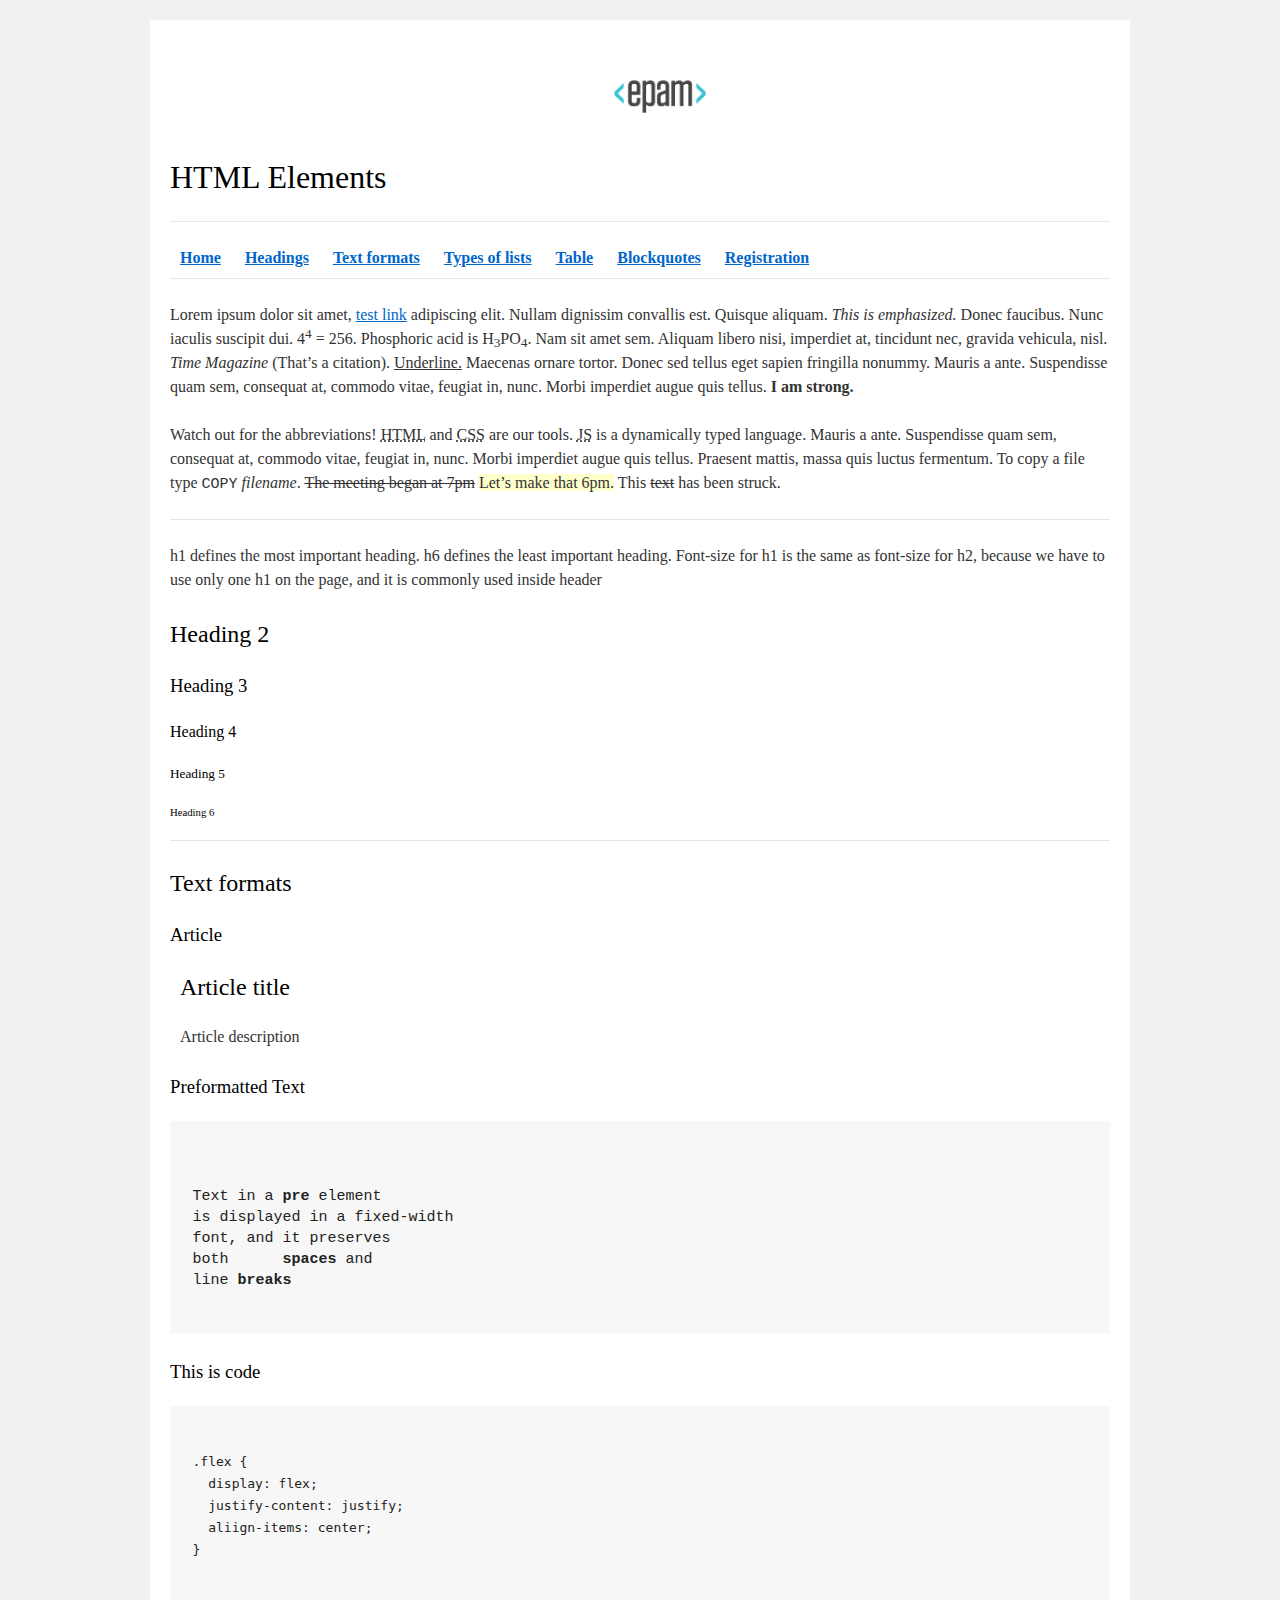
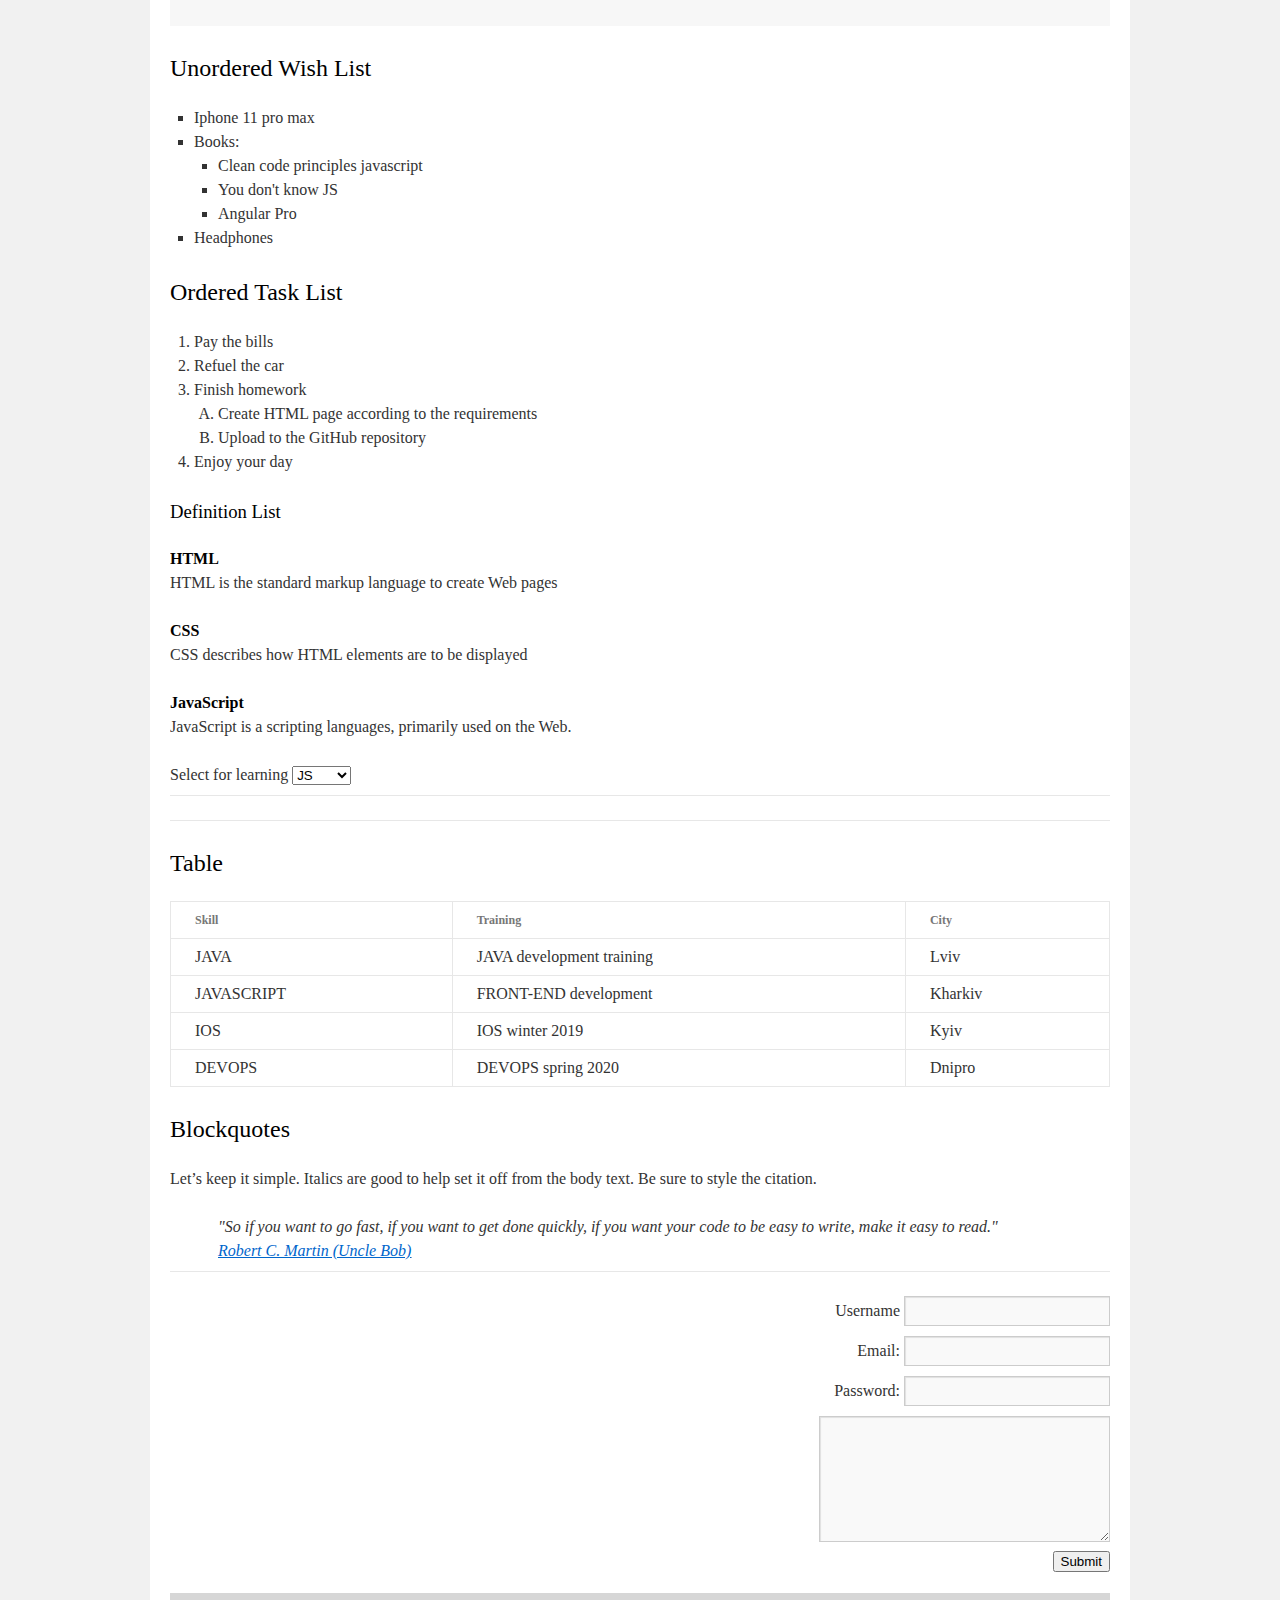
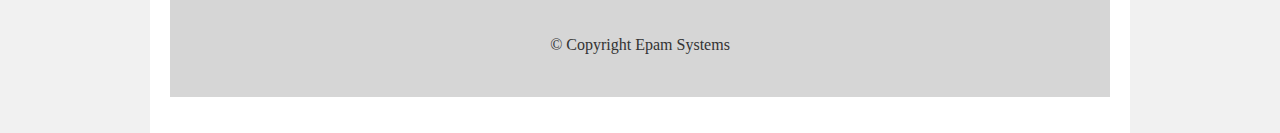
<file: FL11_HW1/homework/index.html>
<!DOCTYPE html>
<html lang="en">

<head>
  <meta charset="utf-8">
  <title>HTML Basics</title>
  <link rel="stylesheet" href="style.css">
</head>

<body>
  <div id="wrapper">
    <div id="main">
      <div id="container">
        <div id="content" role="main">
          
          <header>
            <img src="logo.png" alt="EPAM-logo">
            <h1>HTML Elements</h1>  
          </header>

          <hr>
          <div>
            <nav>
              <a href="#home"><b>Home</b></a>
              <a href="#headers"><b>Headings</b></a>
              <a href="#text-formats"><b>Text formats</b></a>
              <a href="#list"><b>Types of lists</b></a>
              <a href="#table"><b>Table</b></a>
              <a href="#blockuotes"><b>Blockquotes</b></a>
              <a href="#registration"><b>Registration</b></a>
            </nav>
          </div>
          
          <hr>

          <main>

            <div id="home">
              <p>
                Lorem ipsum dolor sit amet, <a href="index.html">test link</a> adipiscing elit.
                Nullam dignissim convallis est. Quisque aliquam.<em> This is emphasized.</em> Donec faucibus. Nunc iaculis suscipit dui. 4<sup>4</sup> = 256. 
                Phosphoric acid is H<sub>3</sub>PO<sub>4</sub>. Nam sit amet sem. Aliquam libero nisi, imperdiet at, tincidunt nec, gravida vehicula, nisl.
                <cite> Time Magazine</cite> (That&#8217;s a citation). <u>Underline.</u> Maecenas ornare tortor. 
                Donec sed tellus eget sapien fringilla nonummy. Mauris a ante. Suspendisse quam sem, consequat at, commodo vitae, feugiat in, nunc. 
                Morbi imperdiet augue quis tellus. <strong>I am strong.</strong>
              </p>
              <p>
                Watch out for the abbreviations! <abbr title="Hyper Text Markup Language">HTML</abbr> and <abbr title="Cascading Style Sheets">CSS</abbr> are our tools. <abbr title="JavaScript">JS</abbr> is a dynamically typed language. 
                Mauris a ante. Suspendisse quam sem, consequat at, commodo vitae, feugiat in, nunc. Morbi imperdiet augue quis tellus. 
                Praesent mattis, massa quis luctus fermentum. To copy a file type <kbd>COPY</kbd> <i>filename</i>.
                <s>The meeting began at 7pm</s> <ins>Let&#8217;s make that 6pm.</ins> This <del>text</del> has been struck.
              </p>

            </div>

            <hr>

            <div id="headers">

              <p>
                h1 defines the most important heading. h6 defines the least important heading. Font-size for h1 is the same as font-size for h2, because we have to use only one h1 on the page, and it is commonly used inside header
              </p>

              <h2>Heading 2</h2>
              <h3>Heading 3</h3>
              <h4>Heading 4</h4>
              <h5>Heading 5</h5>
              <h6>Heading 6</h6>

            </div>
                        
            <hr>

            <section id="text-formats">
              <h2>Text formats</h2>
            
              <section>
                <h3>Article</h3>              
                <article>           
                  <h2>Article title</h2>              
                  <p>Article description</p>
                </article>
              </section>

              <section>  
                <h3>Preformatted Text</h3>
              
                <pre>
                  

Text in a<b> pre</b> element
is displayed in a fixed-width
font, and it preserves
both      <b>spaces</b> and
line <b>breaks</b>
                </pre>           

              </section>

              <section >           
                <h3>This is code</h3>                          
                <pre>
                  <code>
.flex {
  display: flex;
  justify-content: justify;
  aliign-items: center;
}
                  </code>
                </pre>                
              </section>

            </section>

            <div id="list">

              <section>              
                <h2>Unordered Wish List</h2>
                            
                <ul>
                  <li>Iphone 11 pro max</li>
                  <li>Books:
                    <ul>
                      <li>Clean code principles javascript</li>
                      <li>You don't know JS</li>
                      <li>Angular Pro</li>
                    </ul>
                  </li>
                  <li>Headphones</li>
                </ul>

              </section>

              <section>              
                <h2>Ordered Task List</h2>              

                <ol>
                  <li>Pay the bills</li>
                  <li>Refuel the car</li>
                  <li>Finish homework
                    <ol>
                      <li>Create HTML page according to the requirements</li>
                      <li>Upload to the GitHub repository</li>                      
                    </ol>
                  </li>
                  <li>Enjoy your day</li>
                </ol>

              </section>

              <section>             
                <h3>Definition List</h3>
              
                <dl>
                  <dt><b>HTML</b></dt>
                  <dd>HTML is the standard markup language to create Web pages</dd>
                  <dt><b>CSS</b></dt>
                  <dd>CSS describes how HTML elements are to be displayed</dd>
                  <dt><b>JavaScript</b></dt>
                  <dd>JavaScript is a scripting languages, primarily used on the Web.</dd>
                </dl>

              </section>
          
              <label for="drop-down"> Select for learning</label>
              <select id="drop-down">
                <option value="JS">JS</option>
                <option value="HTML">HTML</option>
                <option value="CSS">CSS</option>               
              </select>

            </div>

            <hr>
            <hr>

            <section id="table">            
              <h2>Table</h2>

              <table>
                <thead>
                  <tr>
                    <th>Skill</th>
                    <th>Training</th>
                    <th>City</th>
                  </tr>
                </thead>
                <tbody>
                  <tr>
                    <td>JAVA</td>
                    <td>JAVA development training</td>
                    <td>Lviv</td>
                  </tr>
                  <tr>
                    <td>JAVASCRIPT</td>
                    <td>FRONT-END development</td>
                    <td>Kharkiv</td>
                  </tr>
                  <tr>
                    <td>IOS</td>
                    <td>IOS winter 2019</td>
                    <td>Kyiv</td>
                  </tr>
                  <tr>
                    <td>DEVOPS</td>
                    <td>DEVOPS spring 2020</td>
                    <td>Dnipro</td>
                  </tr>                  
                </tbody>
              </table>

            </section>

            <section id="blockuotes">            
              <h2>Blockquotes</h2>            

              <p>
                Let&#8217;s keep it simple. Italics are good to help set it off from the body text. Be sure to style the citation.
              </p>
              <blockquote>
                "So if you want to go fast, if you want to get done quickly, if you want your code to be easy to write, make it easy to read."
                <br/>
                <u><a href="#">Robert C. Martin (Uncle Bob)</a></u>
              </blockquote>

            </section>

            <hr>

            <div id="registration">

              <form>
                <fieldset>              
                  <label for="uName">Username</label>
                  <input type="text"  id="uName" value=""/>
                </fieldset>
                
                <fieldset>
                  <label for="userEmail">Email:</label>
                  <input type="email"  id="userEmail" value=""/>
                
                </fieldset>

                <fieldset>
                  <label for="userPassword">Password:</label>
                  <input type="password"  id="userPassword" value=""/>
                </fieldset>

                
                  <textarea cols="30" rows="5"></textarea>
                

                <fieldset>
                  <button type="button">Submit</button>
                </fieldset>

              </form>

            </div>

          </main>

          <footer>
            &copy; Copyright Epam Systems
          </footer>

        </div>
      </div>
    </div>
  </div>
</body>

</html>
</file>
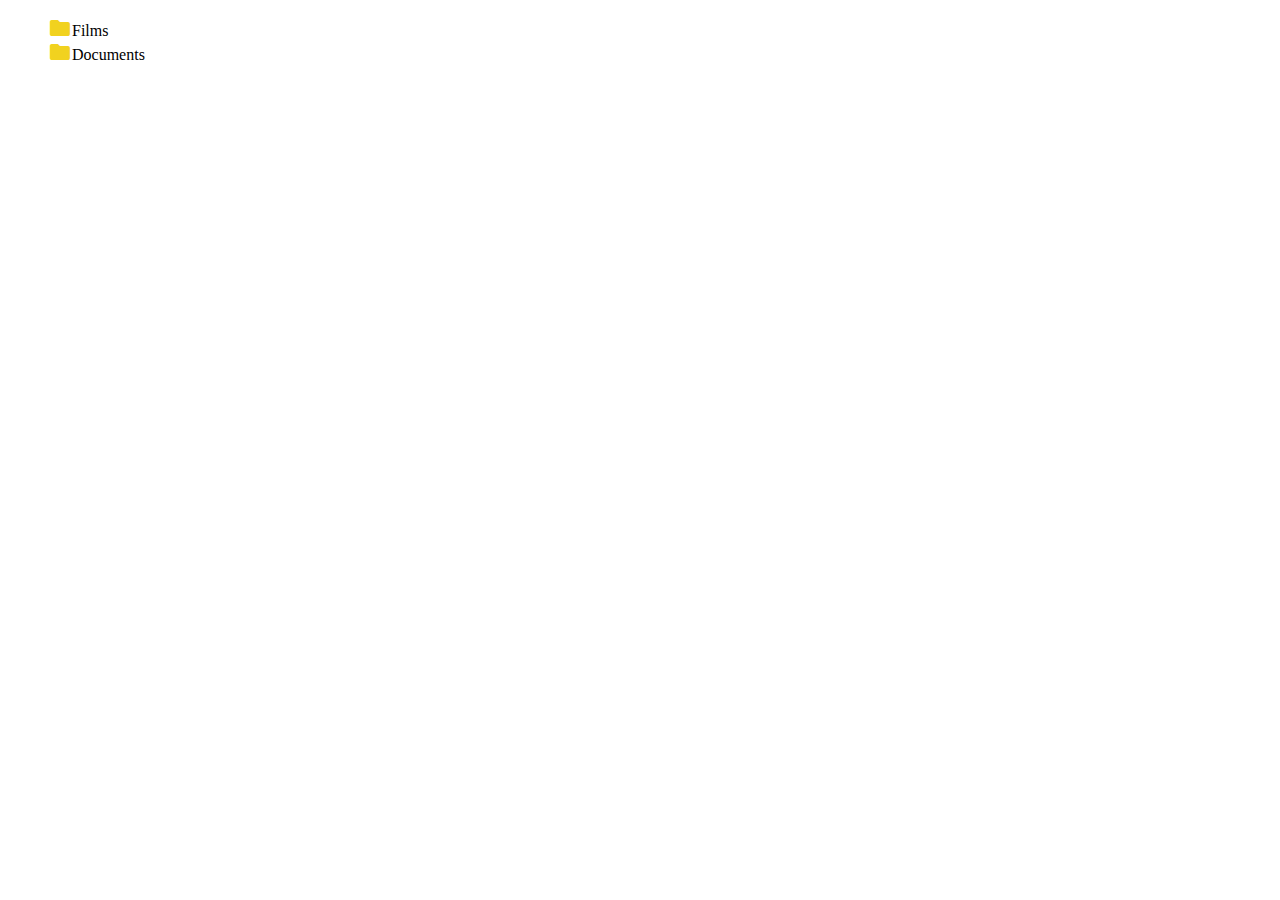
<file: FL12_HW11/homework/index.html>
<!-- DO NOT MODIFY THIS FILE -->
<!DOCTYPE html>
<html lang="en">
<head>
  <meta charset="UTF-8">
  <title>Homework 11 - DOM</title>
  <link rel="stylesheet" href="material-icons/material-icons.css">
  <link rel="stylesheet" href="styles.css">
</head>
<body>
  <div id="root"></div>
  <script src="app.js"></script>
</body>
</html>
</file>
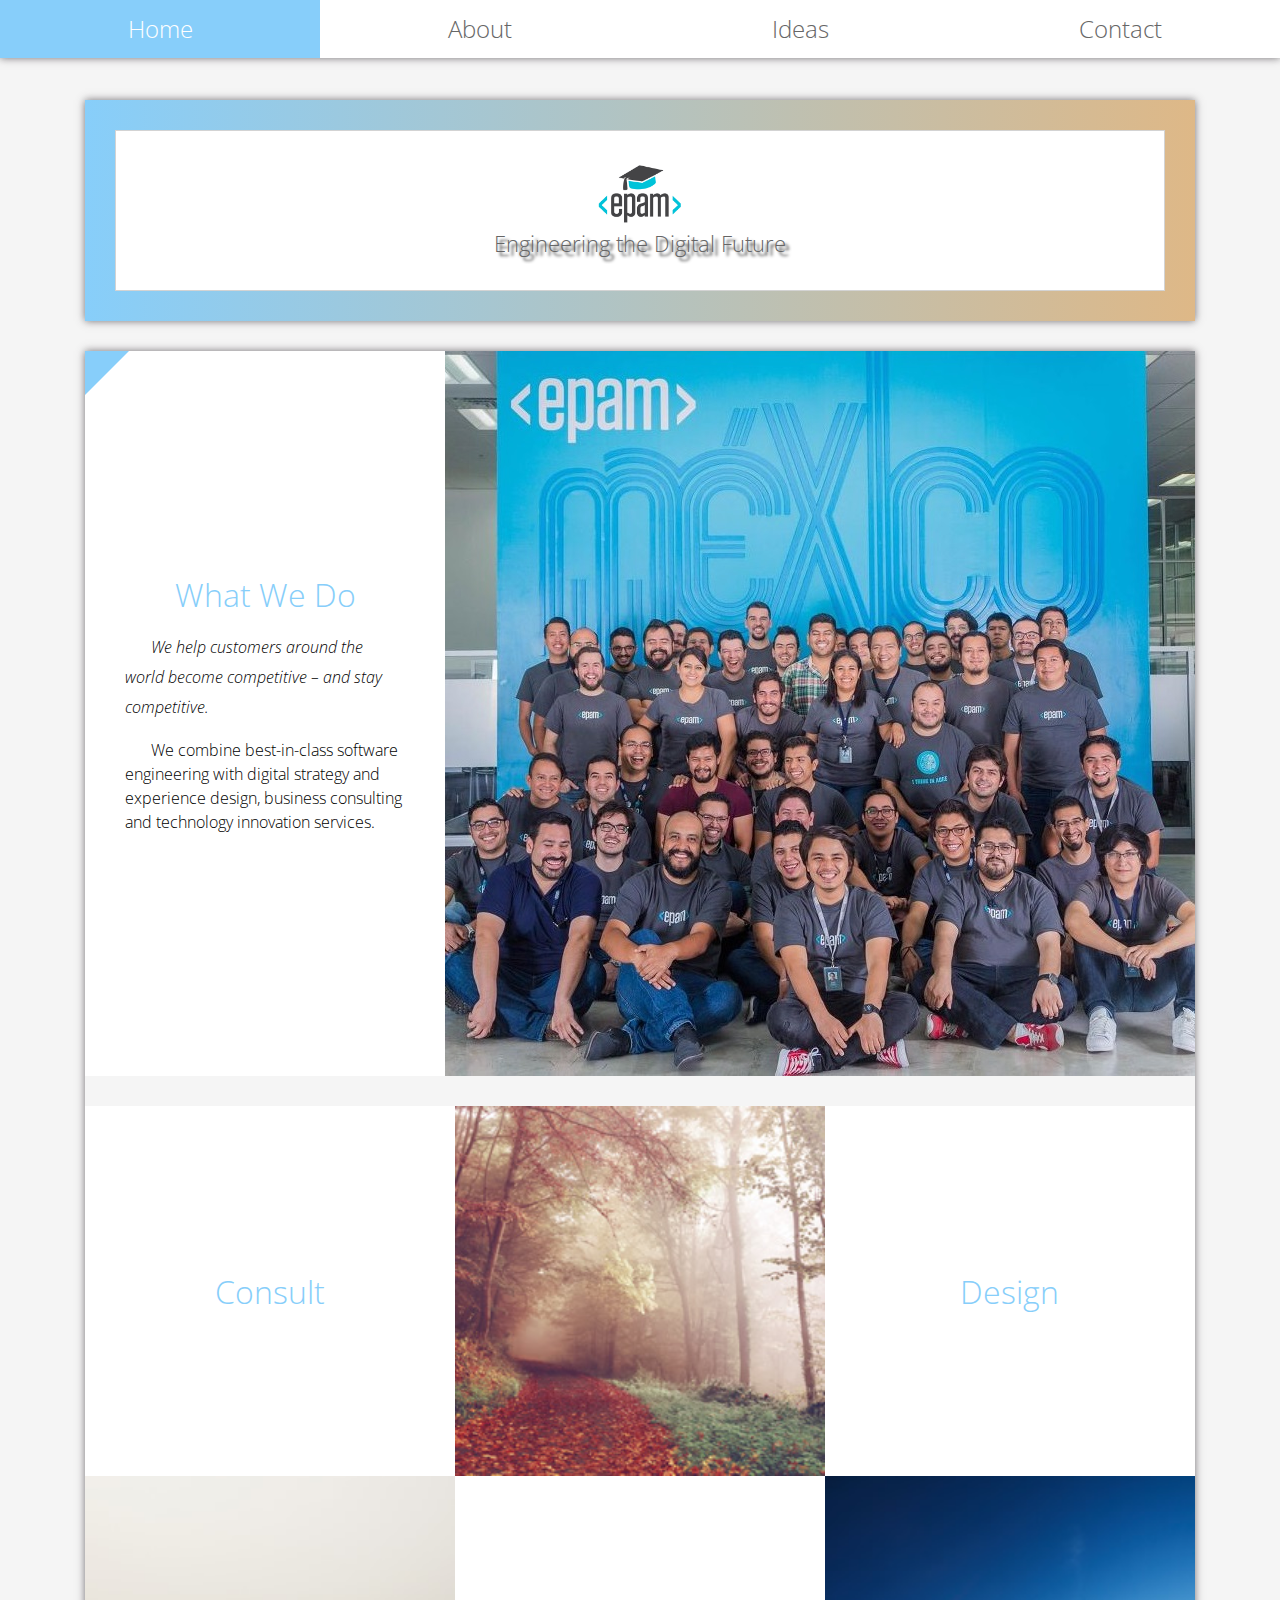
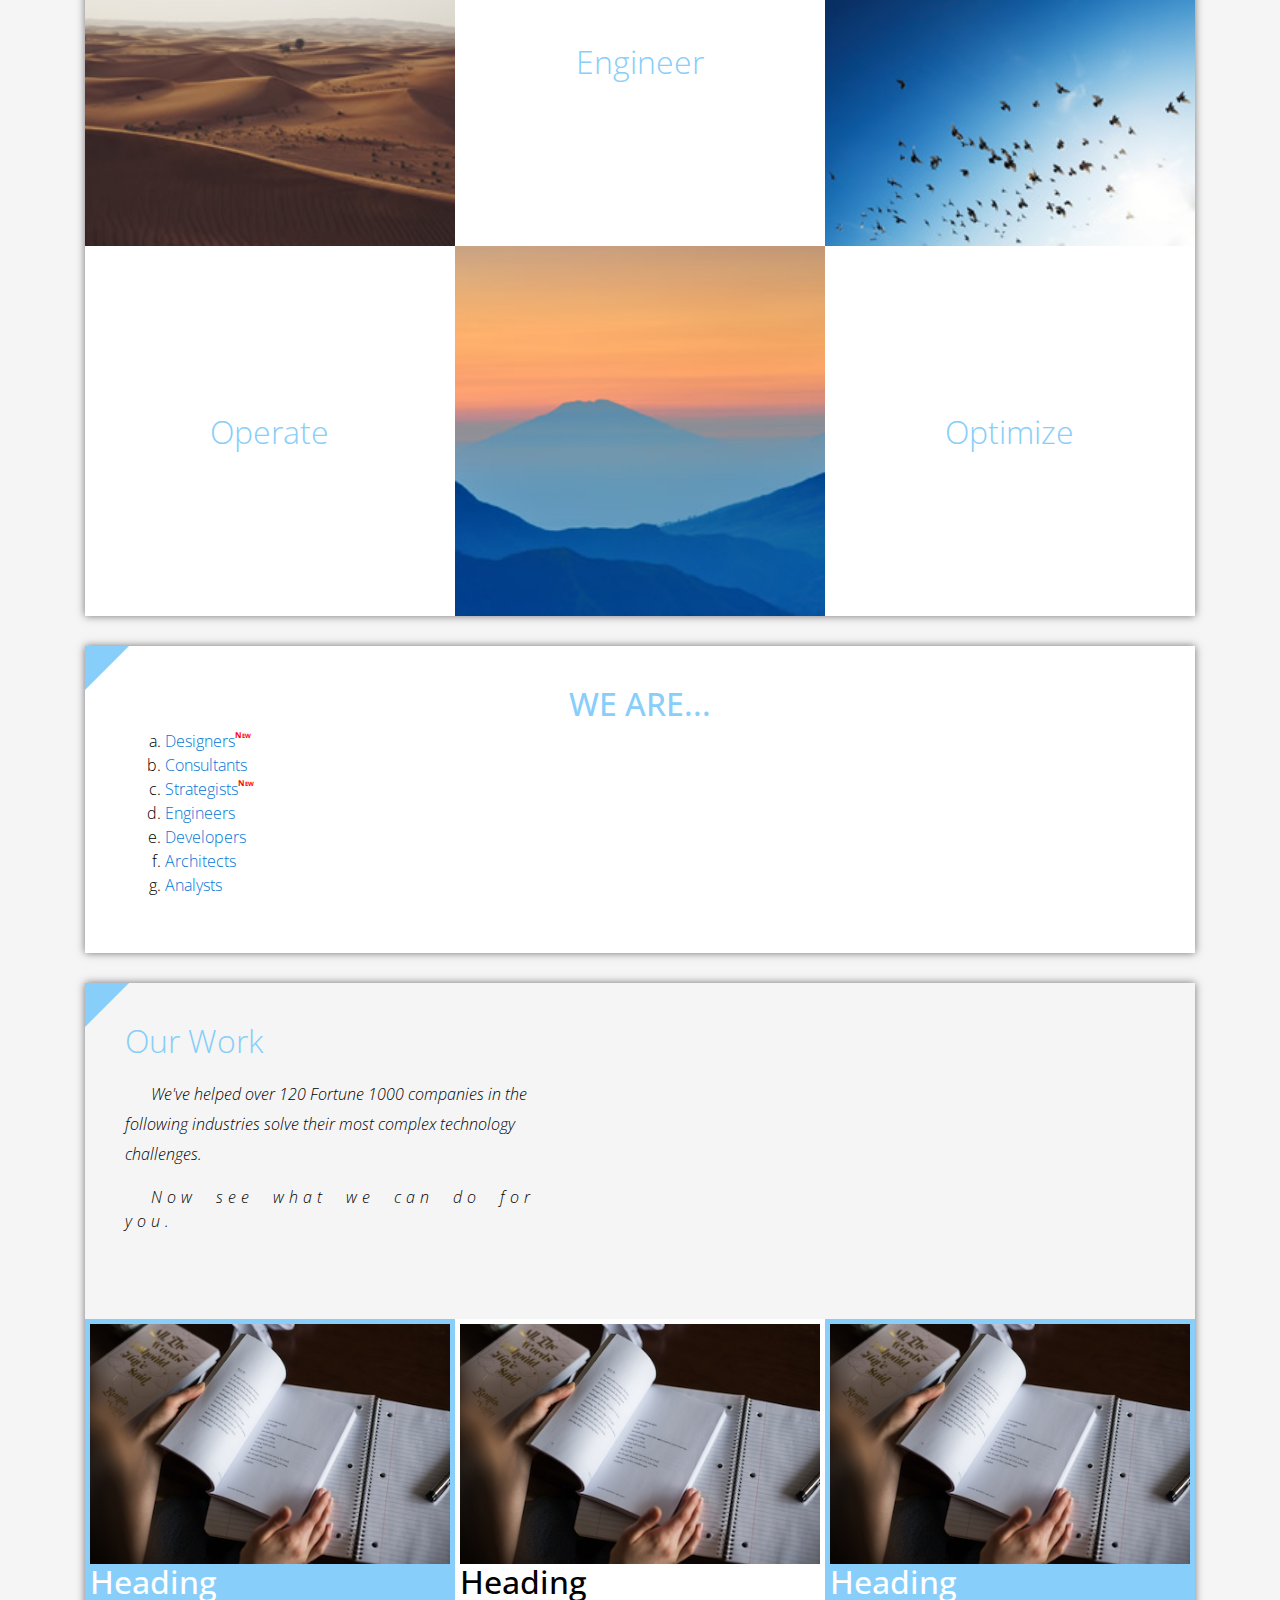
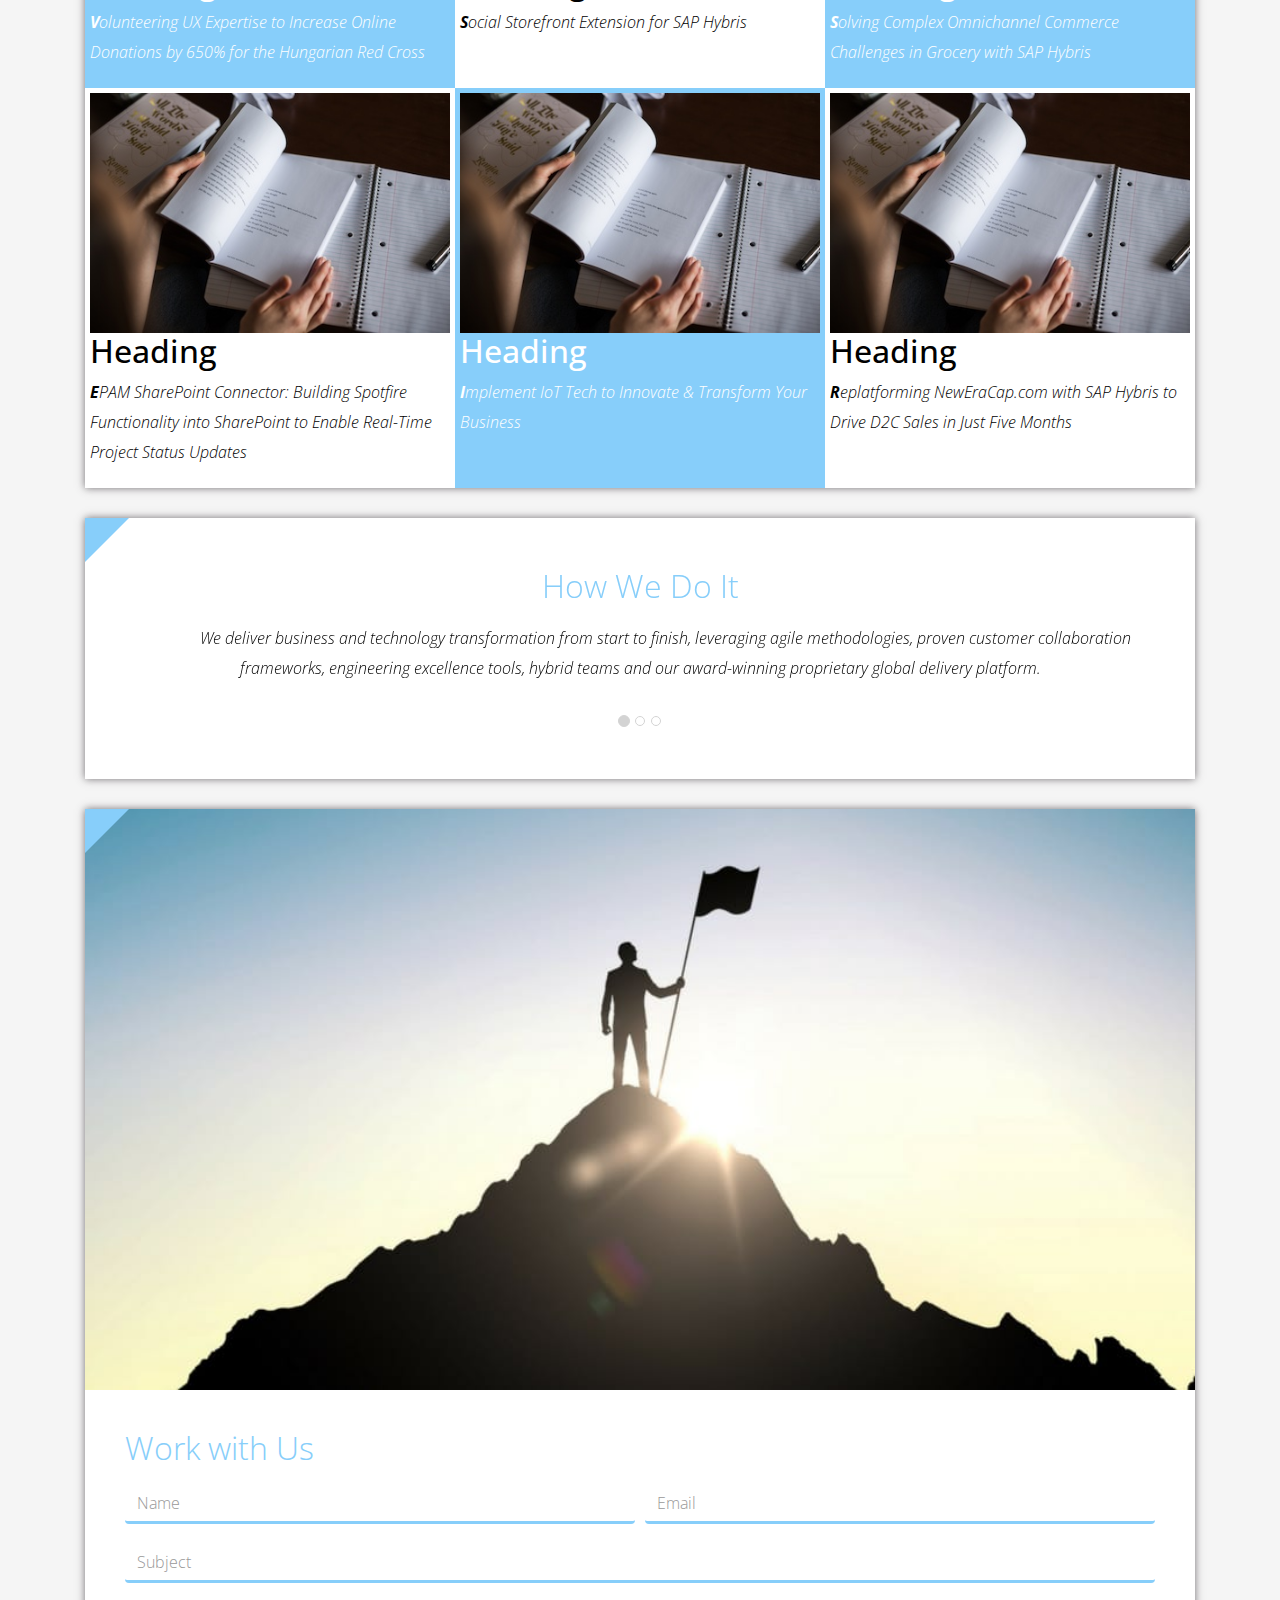
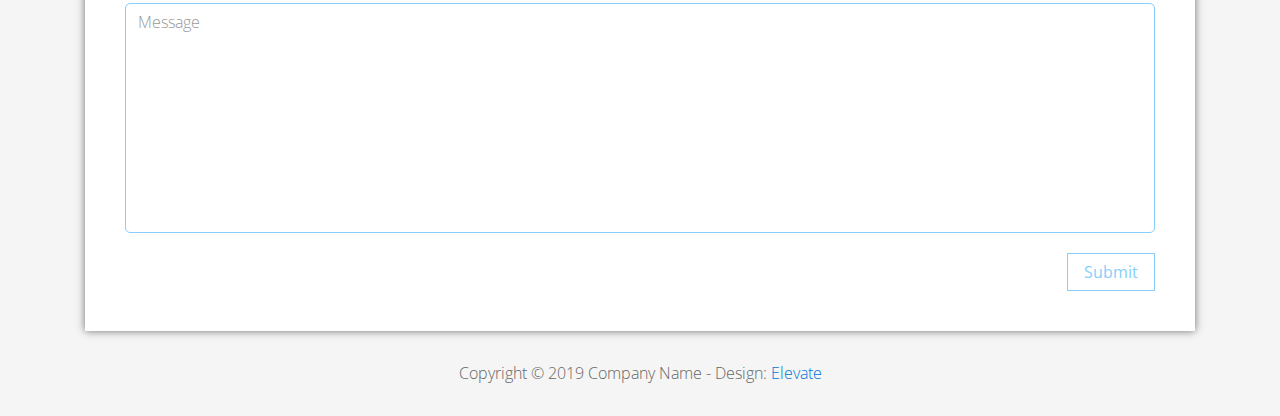
<file: FL12_HW2/homework/index.html>
<!DOCTYPE html>
<html lang="en">
<head>
  <meta charset="utf-8">
  <meta http-equiv="X-UA-Compatible" content="IE=edge">
  <meta name="viewport" content="width=device-width, initial-scale=1">

  <title>CSS Basics HW</title>



  <!-- load stylesheets -->
  <link rel="stylesheet" href="http://fonts.googleapis.com/css?family=Open+Sans:300,400">
  <!-- Google web font "Open Sans" -->
  <link rel="stylesheet" href="css/bootstrap.min.css">
  <!-- Bootstrap style -->
  <link rel="stylesheet" href="css/general.css">
  <link rel="stylesheet" href="css/style.css">
  <!-- Templatemo style -->
</head>

<body>
<div class="container">

  <div class="tm-sidebar">
    <nav class="tm-main-nav">
      <ul>
        <li class="tm-nav-item"><a href="#home" class="tm-nav-item-link">Home</a></li>
        <li class="tm-nav-item"><a href="#about" class="tm-nav-item-link">About</a></li>
        <li class="tm-nav-item"><a href="#ideas" class="tm-nav-item-link">Ideas</a></li>
        <li class="tm-nav-item"><a href="#contact" class="tm-nav-item-link">Contact</a></li>
      </ul>
    </nav>
  </div>

  <div class="tm-main-content">

    <div id="home" class="tm-content-box tm-content-header margin-b-10">
      <div class="tm-banner">
        <div class="tm-banner-inner">
          <img src="img/epam_logo.png" width="100" alt="">
          <p class="tm-banner-text">Engineering the Digital Future</p>
        </div>
      </div>
    </div>

    <section>
      <div class="tm-content-box flex-2-col">

        <div class="padding-medium flex-item tm-team-description-container flex-item">
          <h2 class="tm-section-title">What We Do</h2>
          <p class="tm-section-description">We help customers around the world become competitive – and stay competitive.</p>
          <p class="tm-section-description"> We combine best-in-class software engineering with digital strategy and experience design, business consulting and technology innovation services.</p>
        </div>
        <div class="flex-item tm-team-img">
          <img src="img/epam-mexico.jpg" alt="epam-mexico">
        </div>

      </div>

      <div id="about" class="tm-content-box">

        <ul class="boxes gallery-container">
          <li class="box box-bg">
            <h2 class="tm-section-title tm-section-title-box tm-box-bg-title">Consult</h2>
          </li>
          <li class="box">
            <a href="img/idea-large-01.jpg">
              <img src="img/idea-01.jpg" alt="Image" class="img-fluid thumbnail box-img">
            </a>
          </li>
          <li class="box box-bg">
            <h2 class="tm-section-title tm-section-title-box tm-box-bg-title">Design</h2>
          </li>
          <li class="box">
            <a href="img/idea-large-02.jpg">
              <img src="img/idea-02.jpg" alt="Image" class="img-fluid thumbnail box-img">
            </a>
          </li>
          <li class="box box-bg">
            <h2 class="tm-section-title tm-section-title-box tm-box-bg-title">Engineer</h2>
          </li>
          <li class="box">
            <a href="img/idea-large-03.jpg">
              <img src="img/idea-03.jpg" alt="Image" class="img-fluid thumbnail box-img">
            </a>
          </li>
          <li class="box box-bg">
            <h2 class="tm-section-title tm-section-title-box tm-box-bg-title">Operate</h2>
          </li>
          <li class="box">
            <a href="img/idea-large-04.jpg">
              <img src="img/idea-04.jpg" alt="Image" class="img-fluid thumbnail box-img">
            </a>
          </li>
          <li class="box box-bg">
            <h2 class="tm-section-title tm-section-title-box tm-box-bg-title">Optimize</h2>
          </li>
        </ul>

      </div>

    </section>

    <!-- slider -->
    <section class="heading tm-content-box">
      <div class="padding-medium">
        <h2> WE ARE...</h2>
        <ol>
          <li><a href="index.html" class="text">Designers</a></li>
          <li><a href="index.html">Consultants</a></li>
          <li><a href="#" class="text">Strategists</a></li>
          <li><a href="#">Engineers</a></li>
          <li><a href="#">Developers</a></li>
          <li><a href="#">Architects</a></li>
          <li><a href="#">Analysts</a></li>
        </ol>
      </div>
    </section>

    <section class="blocks">
      <div class="padding-medium flex-item tm-team-description-container">
        <h2 class="tm-section-title">Our Work</h2>
        <p class="tm-section-description">We've helped over 120 Fortune 1000 companies in the following industries solve their most complex technology challenges. </p>
        <p class="tm-section-description"> Now see what we can do for you.</p>
      </div>
      <div class="tm-content-box flex-2-col">
      </div>
      <div  class="tm-content-box">
        <ul class="boxes gallery-container">
          <li class="box box-work">
            <img src="img/study.jpeg" alt="Image" class="img-fluid">
            <div>
              <h2>Heading</h2>
              <p>Volunteering UX Expertise to Increase Online Donations by 650% for the Hungarian Red Cross</p>
            </div>
          </li>
          <li class="box box-work">
            <img src="img/study.jpeg" alt="Image" class="img-fluid">
            <div>
              <h2>Heading</h2>
              <p>Social Storefront Extension for SAP Hybris</p>
            </div>
          </li>
          <li class="box box-work">
            <img src="img/study.jpeg" alt="Image" class="img-fluid">
            <div>
              <h2>Heading</h2>
              <p>Solving Complex Omnichannel Commerce Challenges in Grocery with SAP Hybris</p>
            </div>
          </li>
          <li class="box box-work">
            <img src="img/study.jpeg" alt="Image" class="img-fluid">
            <div>
              <h2>Heading</h2>
              <p>EPAM SharePoint Connector: Building Spotfire Functionality into SharePoint to Enable Real-Time Project Status Updates</p>
            </div>
          </li>
          <li class="box box-work">
            <img src="img/study.jpeg" alt="Image" class="img-fluid">
            <div>
              <h2>Heading</h2>
              <p>Implement IoT Tech to Innovate &amp; Transform Your Business</p>
            </div>
          </li>
          <li class="box box-work">
            <img src="img/study.jpeg" alt="Image" class="img-fluid">
            <div>
              <h2>Heading</h2>
              <p>Replatforming NewEraCap.com with SAP Hybris to Drive D2C Sales in Just Five Months</p>
            </div>
          </li>
        </ul>

      </div>
    </section>

    <section id="ideas">
      <div id="tmCarousel" class="carousel slide tm-content-box" data-ride="carousel">

        <ol class="carousel-indicators">
          <li data-target="#tmCarousel" data-slide-to="0" class="active"></li>
          <li data-target="#tmCarousel" data-slide-to="1" class=""></li>
          <li data-target="#tmCarousel" data-slide-to="2" class=""></li>
        </ol>

        <div class="carousel-inner" role="listbox">

          <div class="carousel-item active">
            <div class="carousel-content">
              <div class="flex-item">
                <h2 class="tm-section-title">How We Do It</h2>
                <p class="tm-section-description carousel-description">We deliver business and technology transformation from start to finish, leveraging agile methodologies, proven customer collaboration frameworks, engineering excellence tools, hybrid teams and our award-winning proprietary global delivery platform.</p>
              </div>
            </div>
          </div>

          <div class="carousel-item">
            <div class="carousel-content">
              <div class="flex-item">
                <h2 class="tm-section-title">Our Clients</h2>
                <p class="tm-section-description carousel-description">Lorem ipsum dolor sit amet,
                  consectetur adipiscing elit. Quisque vel nisi pharetra nibh varius pharetra ac
                  sagittis nisi. Etiam pharetra vestibulum hendrerit. Pellentesque interdum metus
                  sed massa rutrum.</p>
              </div>
            </div>
          </div>

          <div class="carousel-item">
            <div class="carousel-content">
              <div class="flex-item">
                <h2 class="tm-section-title">Our Projects</h2>
                <p class="tm-section-description carousel-description">Donec ex libero, fringilla
                  vitae purus sit amet, rhoncus pharetra lorem. Pellentesque id sem id lacus
                  ultricies vehicula. Aliquam rutrum mi non. Pellentesque interdum metus sed massa
                  rutrum.</p>
              </div>
            </div>
          </div>

        </div>

      </div>
    </section>

    <section class="tm-content-box">
      <img src="img/contact-us.jpg" alt="Contact image" class="img-fluid img-contact-us">

      <div id="contact" class="padding-medium">
        <h2 class="tm-section-title">Work with Us</h2>
        <form action="#contact" method="get" class="contact-form">

          <div class="form-group col-xs-12 col-sm-12 col-md-6 col-lg-6 form-group-2-col-left">
            <input type="text" id="contact_name" name="contact_name" class="form-control"
                   placeholder="Name" required/>
          </div>
          <div class="form-group col-xs-12 col-sm-12 col-md-6 col-lg-6 form-group-2-col-right mandatory-field">
            <input type="email" id="contact_email" name="contact_email" class="form-control"
                   placeholder="Email" required/>
          </div>
          <div class="form-group">
            <input type="text" id="contact_subject" name="contact_subject" class="form-control"
                   placeholder="Subject" required/>
          </div>
          <div class="form-group">
            <textarea id="contact_message" name="contact_message" class="form-control" rows="9"
                      placeholder="Message" required></textarea>
          </div>

          <button type="submit" class="btn btn-primary submit-btn">Submit</button>

        </form>
      </div>
    </section>

    <footer class="tm-footer">
      <p class="text-xs-center">Copyright &copy; 2019 Company Name

        - Design: <a rel="nofollow" href="http://www.templatemo.com/tm-481-elevate"
                     target="_parent">Elevate</a></p>
    </footer>

  </div>

</div>

</body>
</html>
</file>
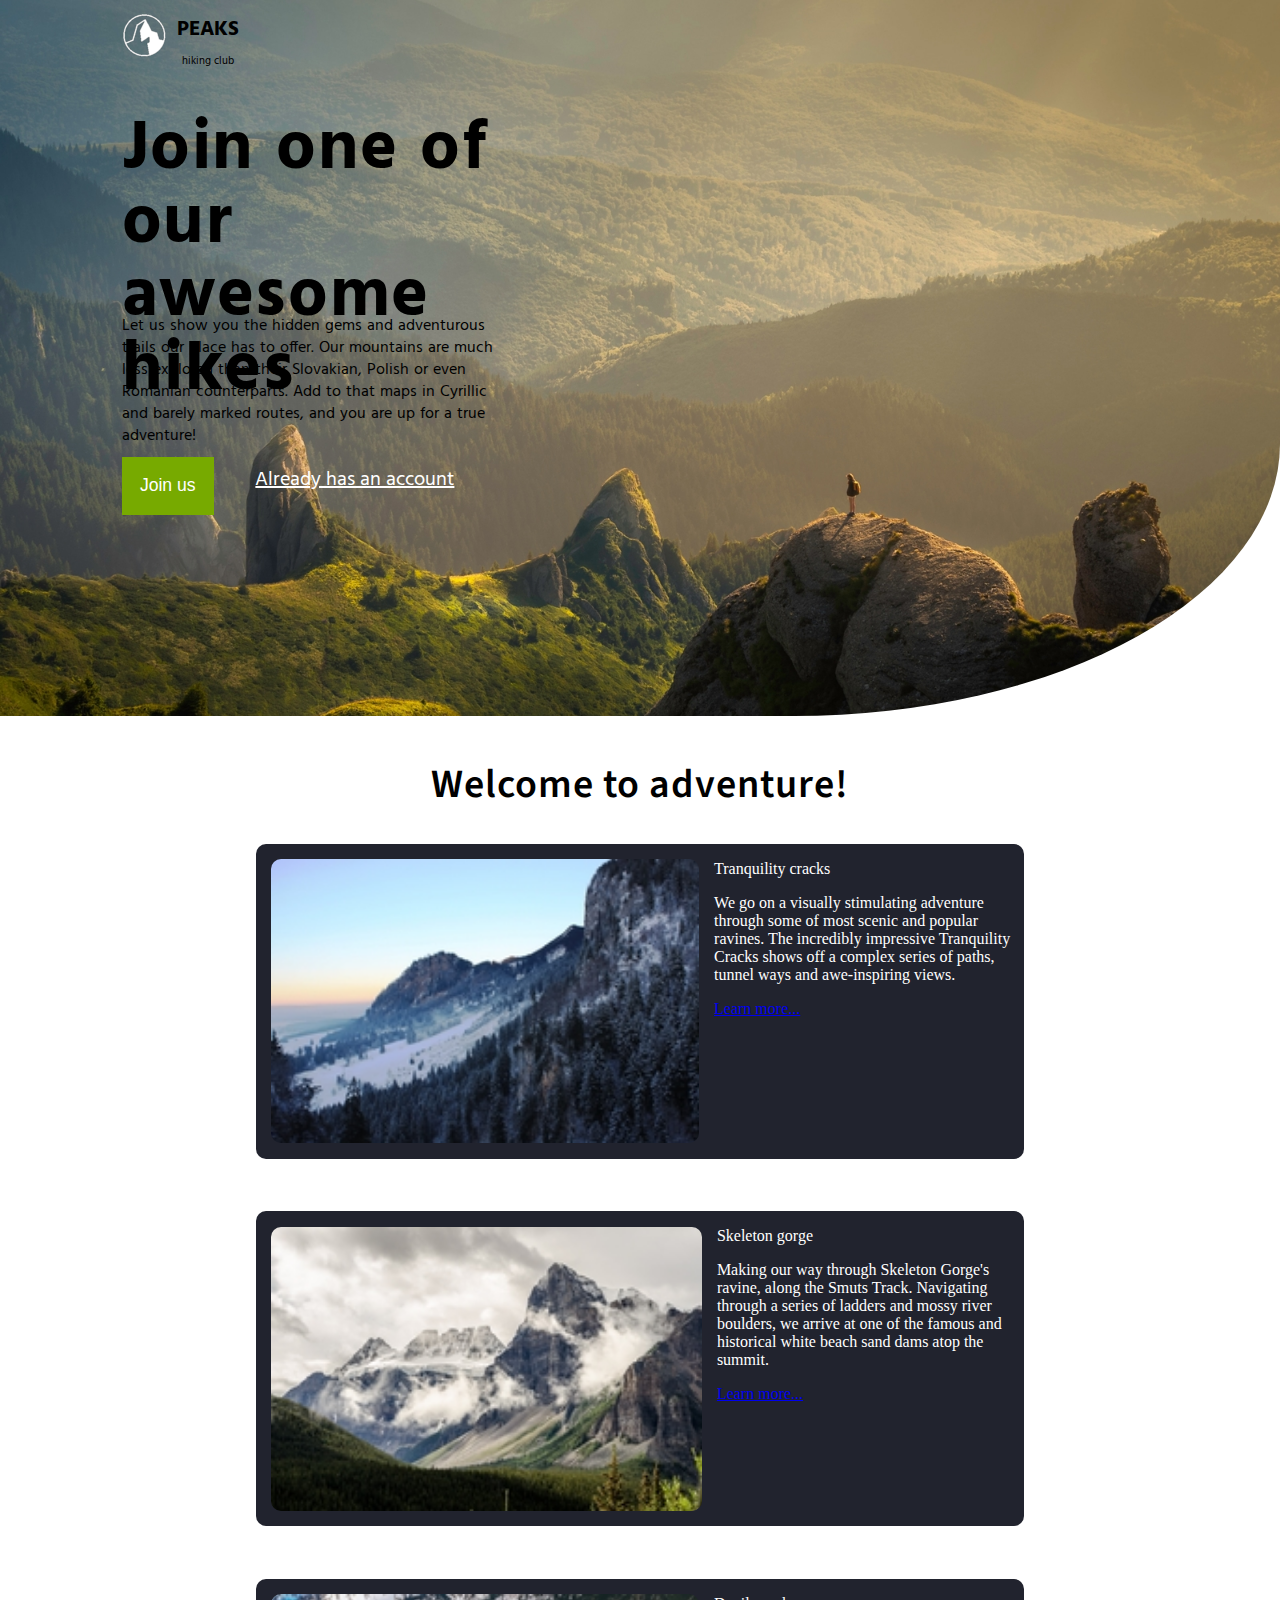
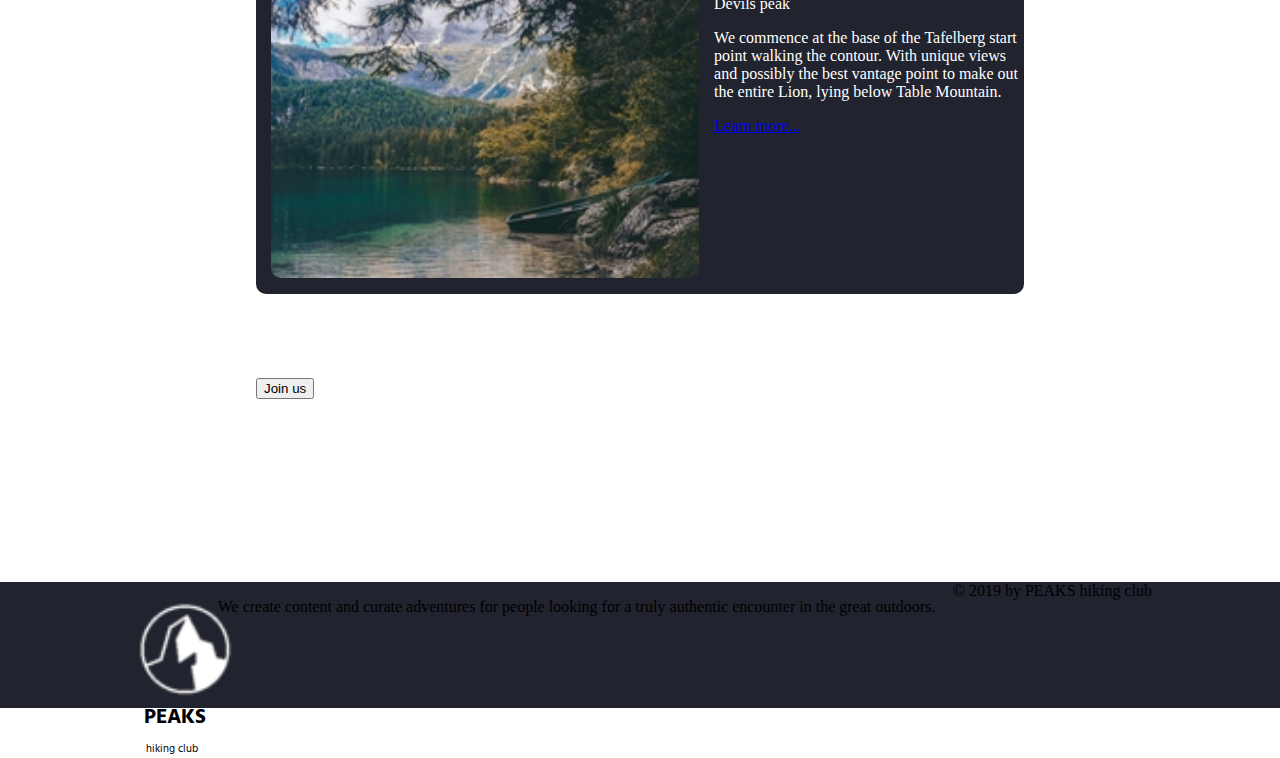
<file: FL12_HW3/homework/index.html>
<!DOCTYPE html>
<html lang="en">

<head>
    <meta charset="UTF-8">
    <meta name="viewport" content="width=device-width, initial-scale=1.0">
    <meta http-equiv="X-UA-Compatible" content="ie=edge">
    <link href="https://fonts.googleapis.com/css?family=Hind:400,600%7CSource+Sans+Pro:400,600,700%7CFresca"
          rel="stylesheet"/>

    <!-- Styles should be switched here: -->

    <link rel="stylesheet" type="text/css" href="css/style1.css">
    <!--     <link rel="stylesheet" type="text/css" href="css/style2.css">-->

    <title>PEAKS hiking club</title>
</head>

<body>
<header class="header">
    <div class="header-wrap">
        <div class="landing-logo">
            <img src="img/m-logo.png" alt="logo"/>
            <p>PEAKS<span>hiking club</span></p>
        </div>
        <p class="header_heading">
            Join one of our awesome hikes
        </p>
        <p class="header_text">
            Let us show you the hidden gems and adventurous trails our place has to offer.
            Our mountains are much less explored than their Slovakian,
            Polish or even Romanian counterparts. Add to that maps in Cyrillic and barely marked routes,
            and you are up for a true adventure!
        </p>
        <div>
            <button class="header_button">Join us</button>
            <a href="#" class="login">Already has an account</a>
        </div>
    </div>
</header>
<main class="section">
    <p class="section_text">
        Welcome to adventure!
    </p>
    <div class="section_card_wrap">
        <div class="section_card">
            <img class="section_card_img"
                 src="img/m-1.jpg"
                 alt="experts"/>
            <div class="section_card_right_container">
                <p class="section_card_heading">
                    Tranquility cracks
                </p>
                <p class="section_card_text">
                    We go on a visually stimulating adventure through some of most scenic and popular ravines.
                    The incredibly impressive Tranquility Cracks shows off a complex series of paths, tunnel ways and
                    awe-inspiring views.
                </p>
                <a href="#" class="section_link">Learn more...</a>
            </div>
        </div>
        <div class="section_card">
            <img class="section_card_img"
                 src="img/m-2.jpg"
                 alt="content formats"/>
            <div class="section_card_right_container">
                <p class="section_card_heading">
                    Skeleton gorge
                </p>
                <p class="section_card_text">
                    Making our way through Skeleton Gorge's ravine, along the Smuts Track.
                    Navigating through a series of ladders and mossy river boulders, we arrive at one of the famous and
                    historical white beach sand dams atop the summit.
                </p>
                <a href="#" class="section_link">Learn more...</a>
            </div>
        </div>
        <div class="section_card">
            <img class="section_card_img"
                 src="img/m-3.jpg"
                 alt="certificate"/>
            <div class="section_card_right_container">
                <p class="section_card_heading">
                    Devils peak
                </p>
                <p class="section_card_text">
                    We commence at the base of the Tafelberg start point walking the contour.
                    With unique views and possibly the best vantage point to make out the entire Lion, lying below Table
                    Mountain.
                </p>
                <a href="#" class="section_link">Learn more...</a>
            </div>
        </div>
    </div>
    <div class="section_banner">
        <div class="section_banner_text_wrap">
            <p class="section_banner_heading">
                Ready to start your adventure?
            </p>
            <p class="section_banner_text">
                Start your journey for a new impressions
            </p>
        </div>
        <button class="section_banner_button">Join us</button>
    </div>
</main>
<footer class="footer">
    <div class="footer-wrap">
        <div class="footer_logo landing-logo">
            <img src="img/m-logo.png" alt="logo"/>
            <p>PEAKS<span>hiking club</span></p>
        </div>
        <p class="footer_text">
            We create content and curate adventures for people looking for a truly authentic encounter in the great
            outdoors.
        </p>
        <span class="footer-cr">
          &copy; 2019 by PEAKS hiking club
        </span>
    </div>
</footer>
</body>

</html>
</file>
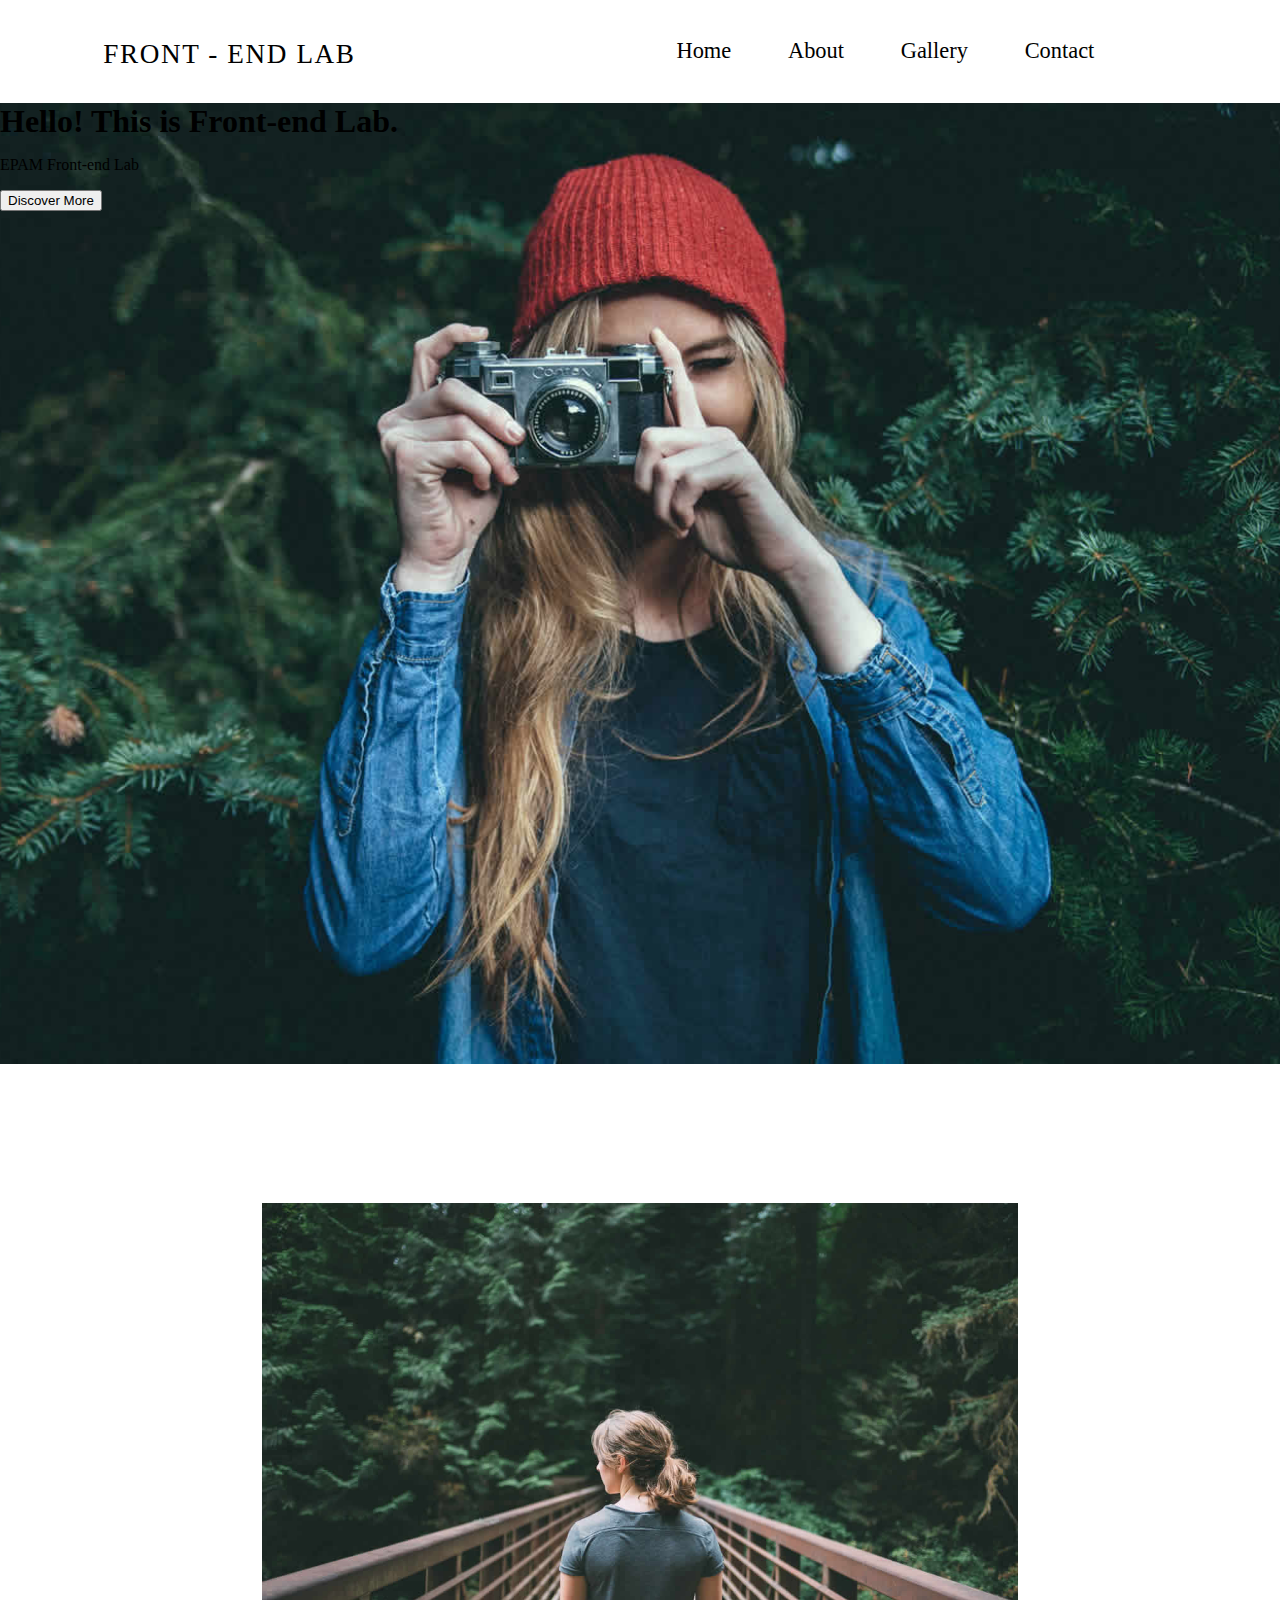
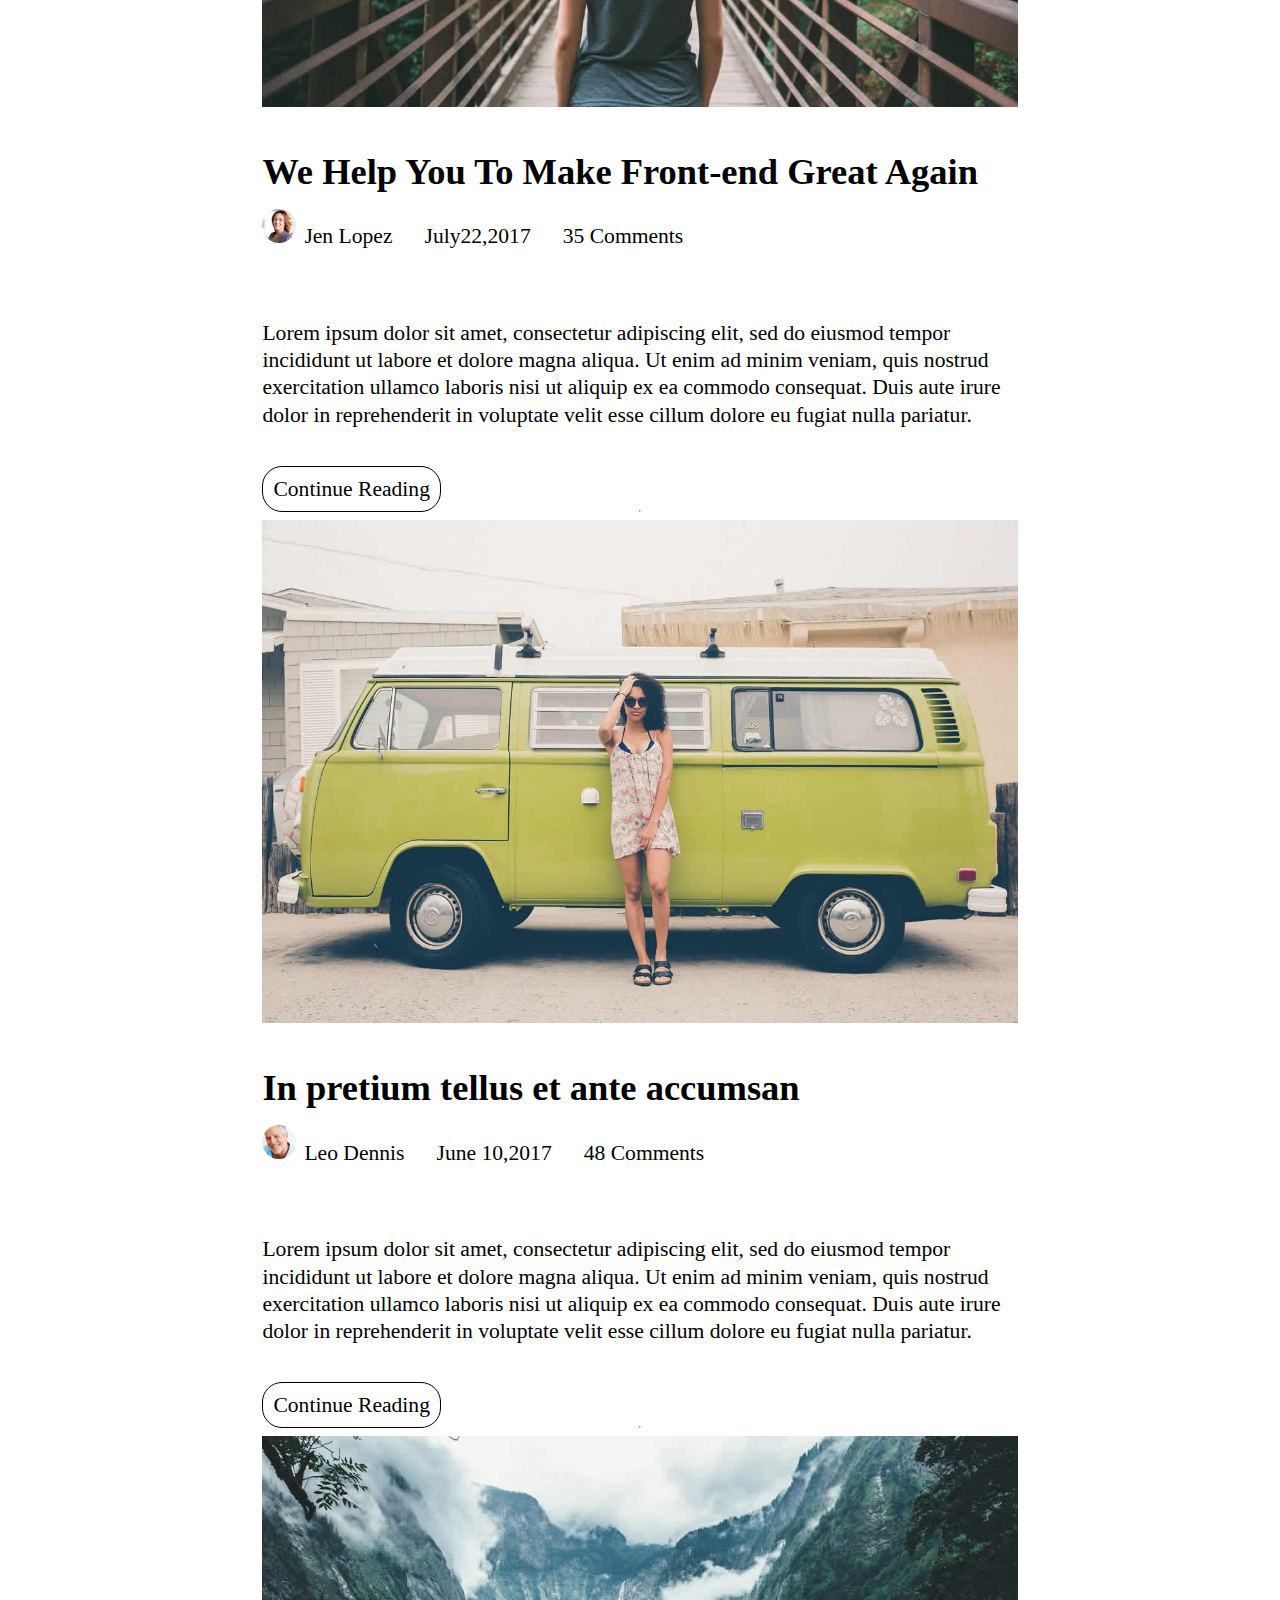
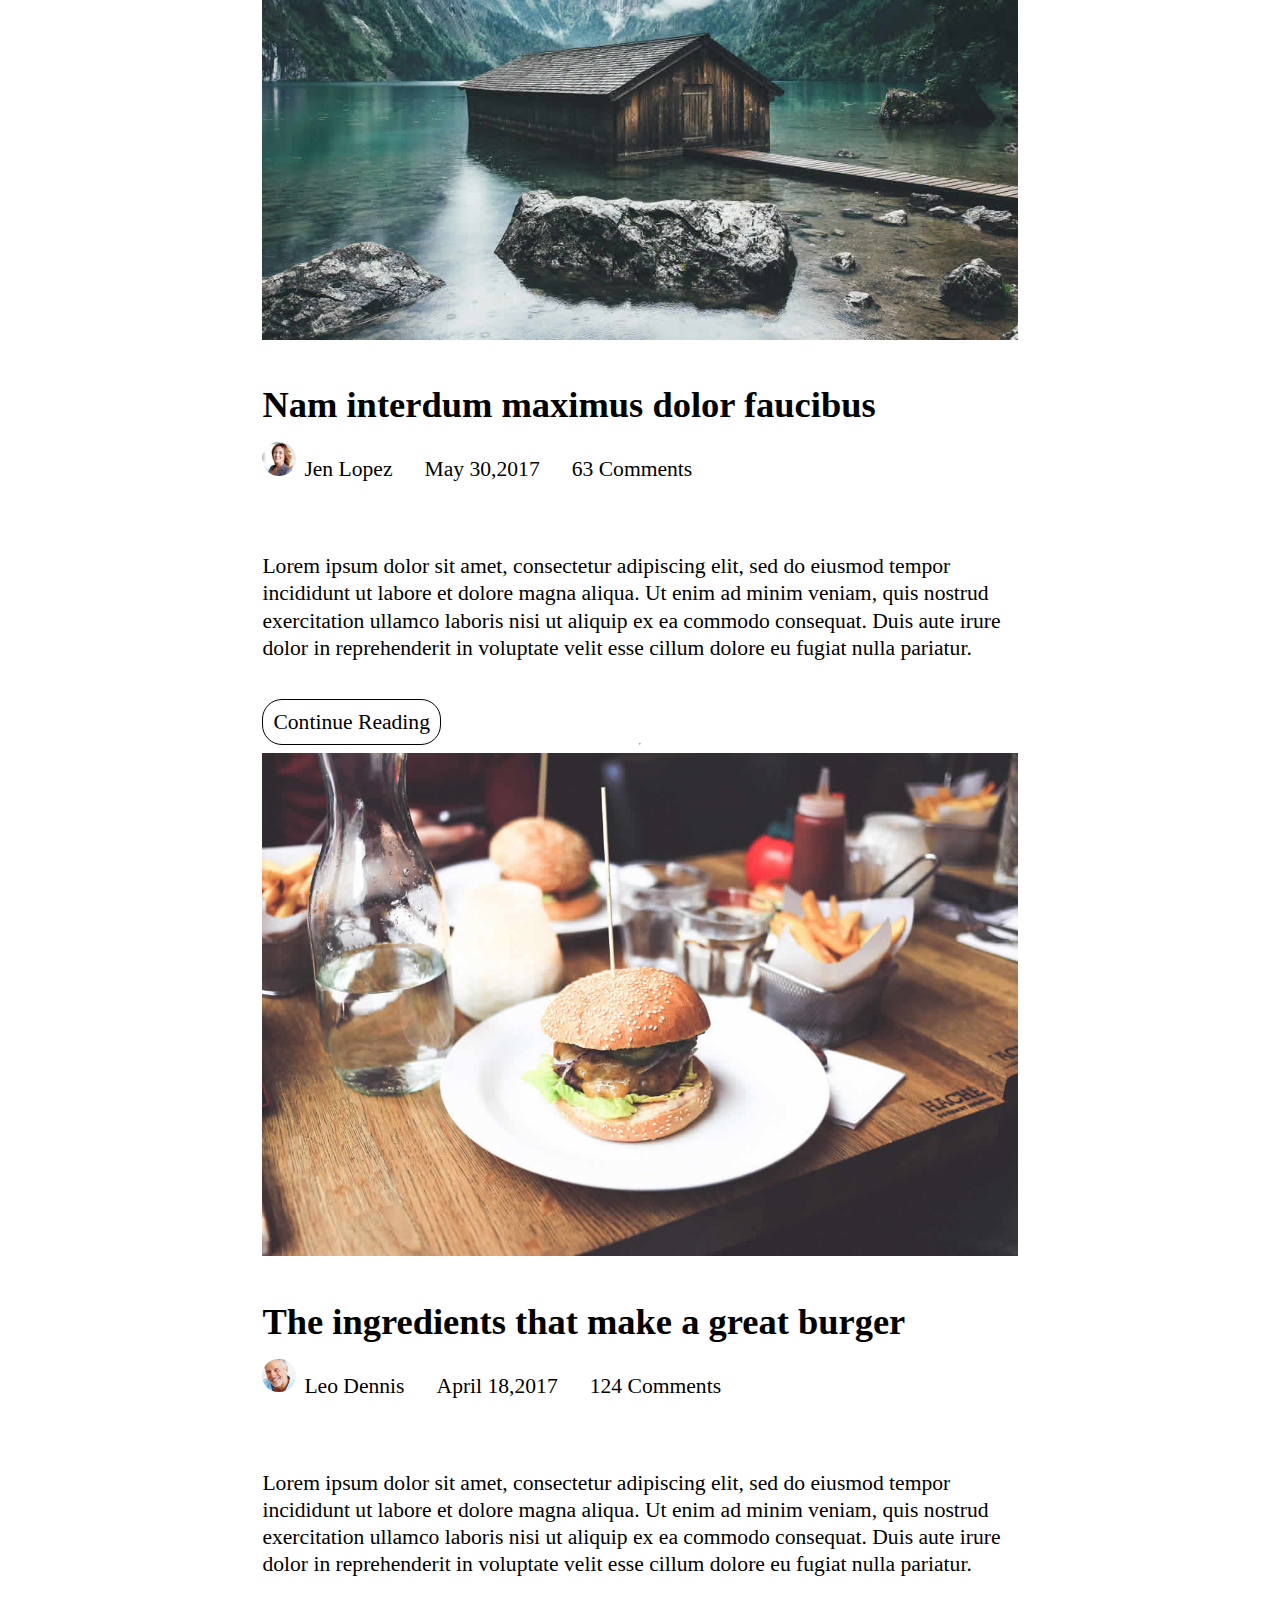
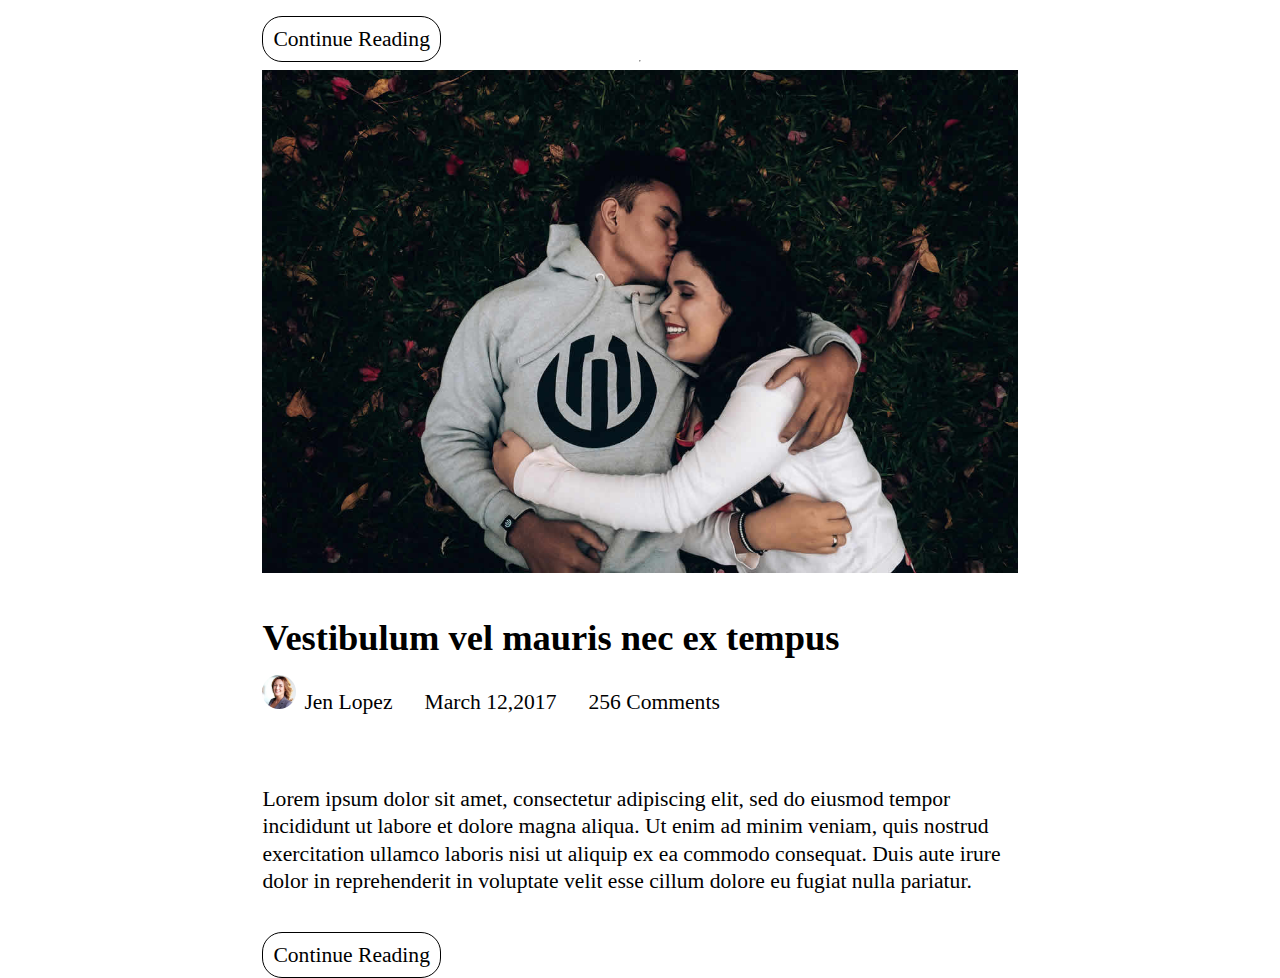
<file: FL12_HW4/homework/index.html>
<!DOCTYPE html>
<html lang="en">

<head>
  <meta charset="utf-8">
  <title>FRONT-END LAB</title>
  <link rel="stylesheet" href="css\style.css">
</head>
<body>
    <header class="header">
        <div class="header_bar">
            <p>FRONT - END LAB</p>
            <nav class="header_nav">
                <ul class="header_nav_list">
                    <li class="header_nav_item"><a href="#home">Home</a></li>
                    <li class="header_nav_item"><a href="#about">About</a></li>
                    <li class="header_nav_item"><a href="#gallery">Gallery</a></li>
                    <li class="header_nav_item"><a href="#contact">Contact</a></li>
                </ul>
            </nav>        
        </div>
        <div class="header_wrap">
                <h1>
                    Hello! This is Front-end Lab.
                </h1>
                <p>
                    EPAM Front-end Lab
                </p>
                <button class="header_btn">Discover More</button>
            </div>
    </header>
    <main class="section">
        <div class="card_wrap">
            <img src="img\blog-image1.jpg" alt="Woman on the bridge">
            <div class="card_container">
                <h2>We Help You To Make Front-end Great Again</h2>
                <div class="card_author"> 
                    <img src="img\author-image1.jpg" alt="Author">
                    <p>Jen Lopez</p>
                    <p>July22,2017</p>
                    <p>35 Comments</p>
                </div>
                <P>
                    Lorem ipsum dolor sit amet, consectetur adipiscing elit, sed do eiusmod tempor incididunt ut labore et dolore magna aliqua. 
                    Ut enim ad minim veniam, quis nostrud exercitation ullamco laboris nisi ut aliquip ex ea commodo consequat. 
                    Duis aute irure dolor in reprehenderit in voluptate velit esse cillum dolore eu fugiat nulla pariatur. 
                </P>
                <a href="#">Continue Reading</a>
            </div>
        </div>
        <hr>
        <div class="card_wrap">
            <img src="img\blog-image2.jpg" alt="Woman by the car">
            <div class="card_container">
                <h2>In pretium tellus et ante accumsan</h2>
                <div class="card_author">
                    <img src="img\author-image2.jpg" alt="Author">
                    <p>Leo Dennis</p>
                    <p>June 10,2017</p>
                    <p>48 Comments</p>
                </div>
                <P>
                    Lorem ipsum dolor sit amet, consectetur adipiscing elit, sed do eiusmod tempor incididunt ut labore et dolore magna aliqua. 
                    Ut enim ad minim veniam, quis nostrud exercitation ullamco laboris nisi ut aliquip ex ea commodo consequat. 
                    Duis aute irure dolor in reprehenderit in voluptate velit esse cillum dolore eu fugiat nulla pariatur.
                </P>
                <a href="#">Continue Reading</a>
            </div>
        </div>
        <hr>
        <div class="card_wrap">
            <img src="img\blog-image3.jpg" alt="House on lake between mounts">
            <div class="card_container">
                <h2>Nam interdum maximus dolor faucibus</h2>
                <div class="card_author">
                    <img src="img\author-image1.jpg" alt="Author">
                    <p>Jen Lopez</p>
                    <p>May 30,2017</p>
                    <p>63 Comments</p>
                </div>
                <P>
                    Lorem ipsum dolor sit amet, consectetur adipiscing elit, sed do eiusmod tempor incididunt ut labore et dolore magna aliqua. 
                    Ut enim ad minim veniam, quis nostrud exercitation ullamco laboris nisi ut aliquip ex ea commodo consequat. 
                    Duis aute irure dolor in reprehenderit in voluptate velit esse cillum dolore eu fugiat nulla pariatur. 
                </P>
                <a href="#">Continue Reading</a>
            </div>
        </div>
        <hr>
        <div class="card_wrap">
            <img src="img\blog-image4.jpg" alt="Woman on the bridge">
            <div class="card_container">
                <h2>The ingredients that make a great burger</h2>
                <div class="card_author">
                    <img src="img\author-image2.jpg" alt="Author">
                    <p>Leo Dennis</p>
                    <p>April 18,2017</p>
                    <p>124 Comments</p>
                </div>
                <P>
                    Lorem ipsum dolor sit amet, consectetur adipiscing elit, sed do eiusmod tempor incididunt ut labore et dolore magna aliqua. 
                    Ut enim ad minim veniam, quis nostrud exercitation ullamco laboris nisi ut aliquip ex ea commodo consequat. 
                    Duis aute irure dolor in reprehenderit in voluptate velit esse cillum dolore eu fugiat nulla pariatur. 
                </P>
                <a href="#">Continue Reading</a>
            </div>
        </div>
        <hr>
        <div class="card_wrap">
            <img src="img\blog-image5.jpg" alt="Woman on the bridge">
            <div class="card_container">
                <h2>Vestibulum vel mauris nec ex tempus </h2>
                <div class="card_author">
                    <img src="img\author-image1.jpg" alt="Author">
                    <p>Jen Lopez</p>
                    <p>March 12,2017</p>
                    <p>256 Comments</p>
                </div>
                <P>
                    Lorem ipsum dolor sit amet, consectetur adipiscing elit, sed do eiusmod tempor incididunt ut labore et dolore magna aliqua. 
                    Ut enim ad minim veniam, quis nostrud exercitation ullamco laboris nisi ut aliquip ex ea commodo consequat. 
                    Duis aute irure dolor in reprehenderit in voluptate velit esse cillum dolore eu fugiat nulla pariatur.
                </P>
                <a href="#">Continue Reading</a>
            </div>
        </div>
    </main>
    <footer>

    </footer>    
</body>
</file>
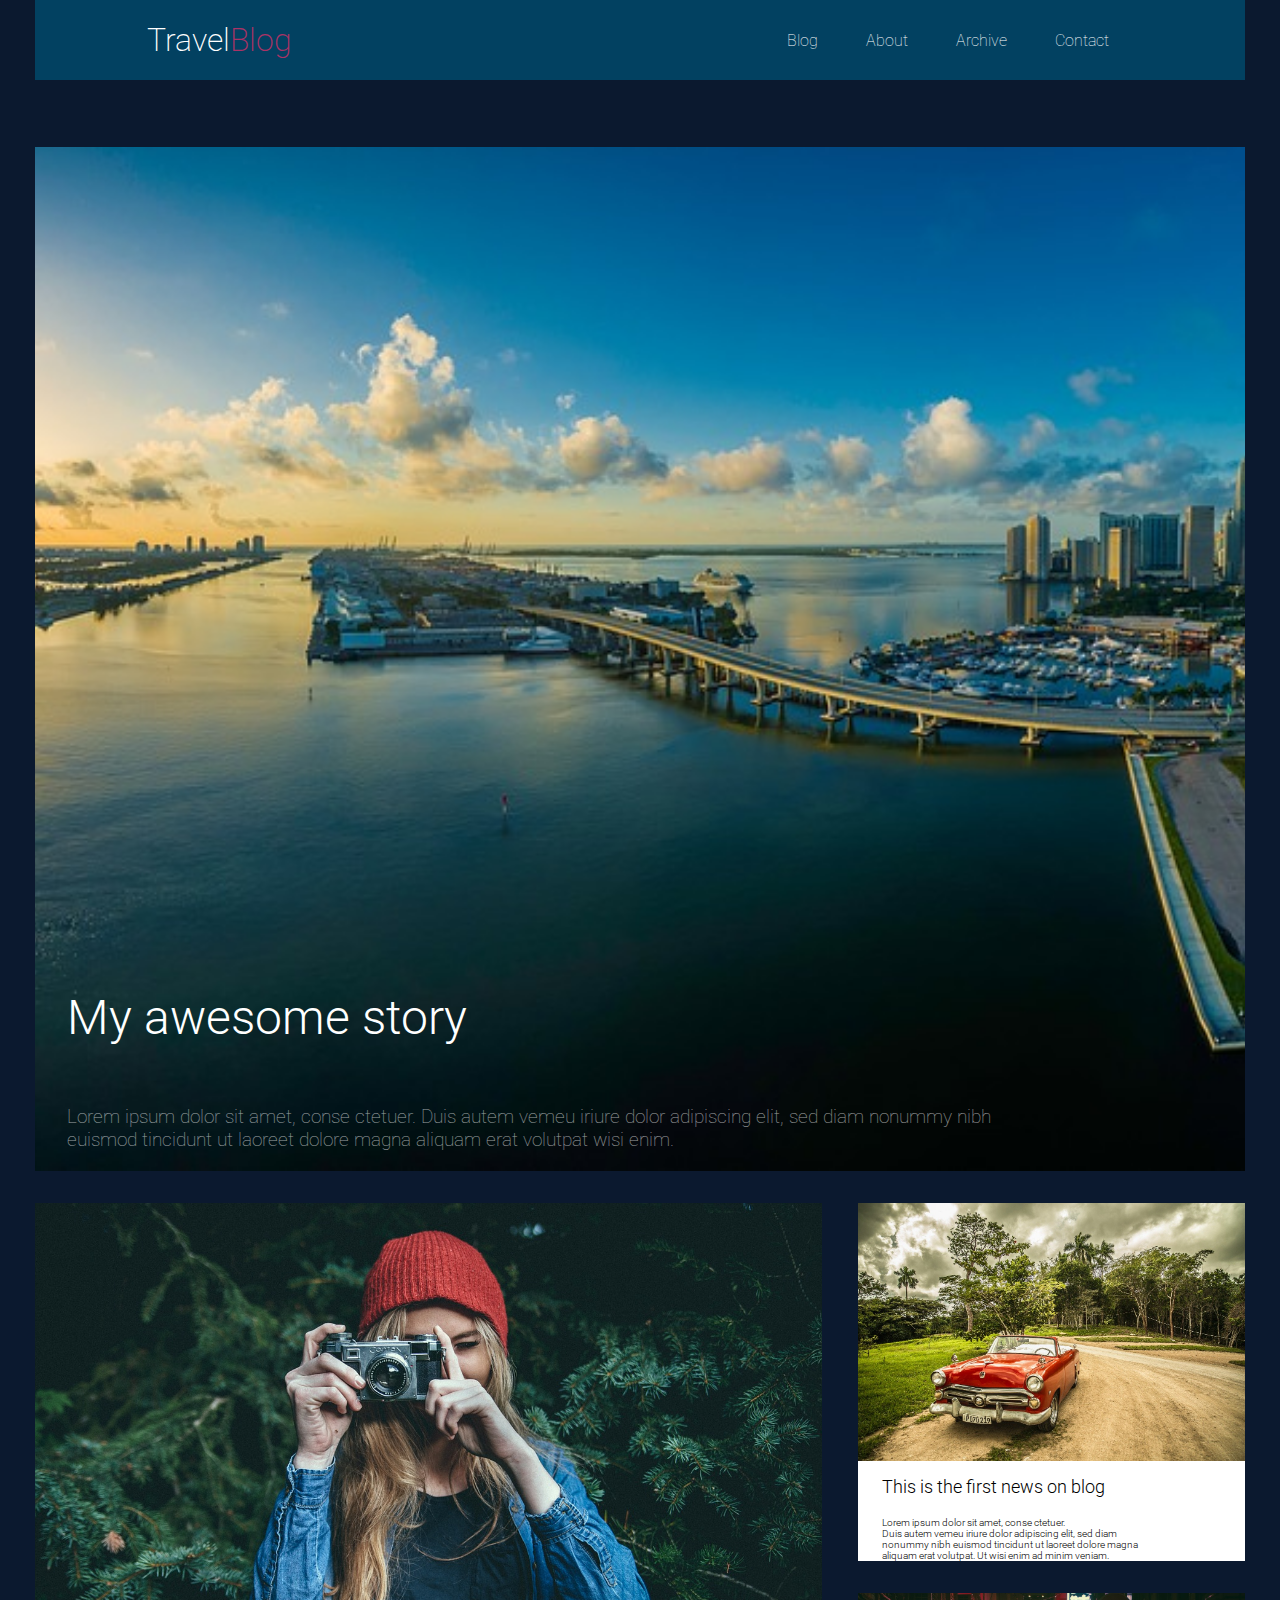
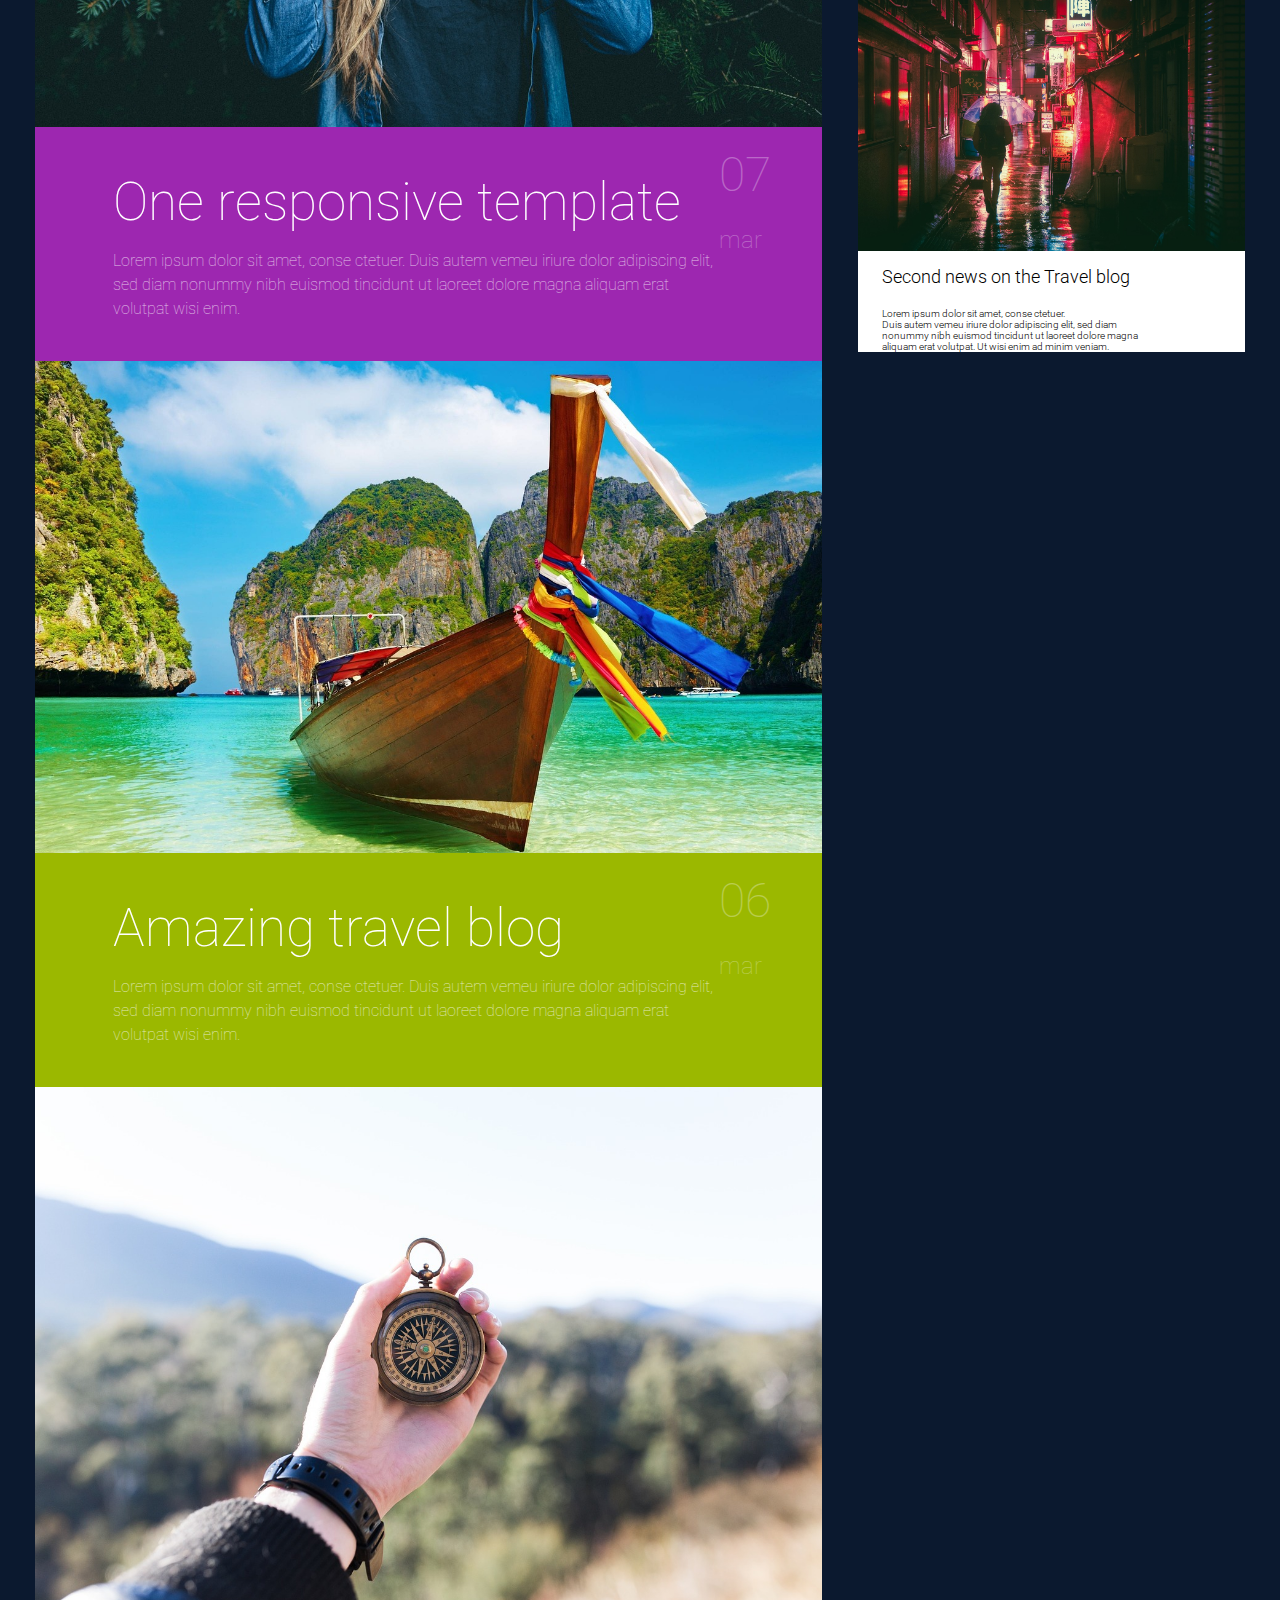
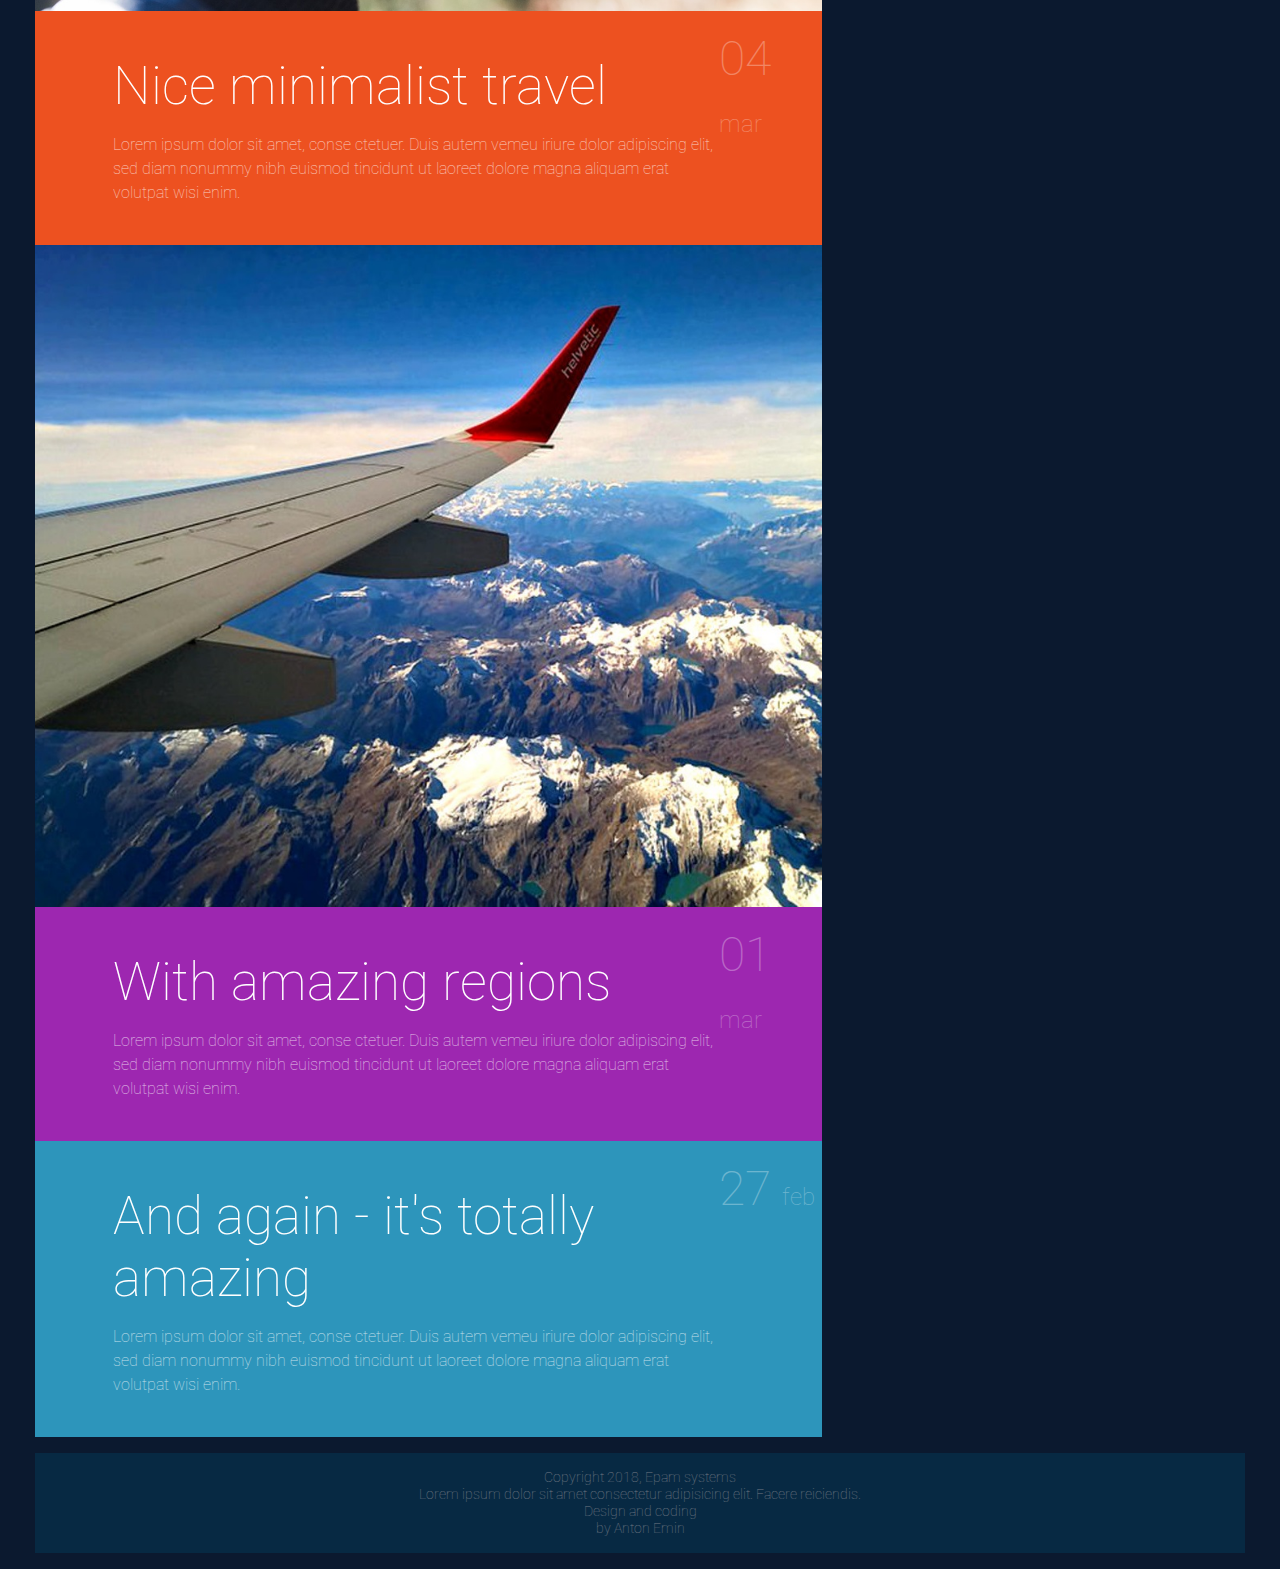
<file: FL12_HW5/homework/index.html>
<!DOCTYPE html>
<html lang="en">
<head>
  <meta charset="UTF-8">
  <meta name="viewport" content="width=device-width, initial-scale=1.0">
  <meta http-equiv="X-UA-Compatible" content="ie=edge">
  <link rel="stylesheet" href="css/styles.css">
  <link href='https://fonts.googleapis.com/css?family=Roboto:400,100,300,700&subset=latin,latin-ext' rel='stylesheet' type='text/css'>      
  <title>Responsive</title>
</head>
<body>
  <header>
    <div class="header">
      <div class="nav-icon">&#9776;</div>
      <h1 class="site-title"> Travel<span class="site-title-span">Blog</span></h1>
      <nav>
        <ul class="nav-list">
          <li class="list-item"><a href="#">Blog</a></li>
          <li class="list-item"><a href="#">About</a></li>
          <li class="list-item"><a href="#">Archive</a></li>
          <li class="list-item"><a href="#">Contact</a></li>
        </ul>
      </nav>
    </div>
    <div class="header-story">
      <h2 class="header-story-heading">My awesome story</h2>
      <p class="header-story-description">
        Lorem ipsum dolor sit amet, conse ctetuer. 
        Duis   autem vemeu iriure dolor adipiscing elit, sed diam nonummy nibh euismod tincidunt ut laoreet dolore magna aliquam erat volutpat wisi enim.
      </p>
    </div>
  </header>
  <div class="container">
    <main>
      <article class="post">
        <img src="img/post1.jpg" class="post-img" alt="">
        <div class="post-container post-1 ">
          <div class="post-content">
            <h2 class="post-header">One responsive template</h2>
            <p class="post-text">
              Lorem ipsum dolor sit amet, conse ctetuer. 
              Duis autem vemeu iriure dolor adipiscing elit, sed diam nonummy nibh euismod tincidunt ut laoreet dolore magna aliquam erat volutpat wisi enim.
            </p>
          </div>          
          <p class="post-date">07 <span>mar</span></p>          
        </div>
      </article>
      <article class="post">
        <img src="img/post2.jpg" class="post-img" alt="">
        <div class="post-container post-2 ">
          <div class="post-content">
            <h2 class="post-header">Amazing travel blog</h2>
            <p class="post-text">
              Lorem ipsum dolor sit amet, conse ctetuer. 
              Duis autem vemeu iriure dolor adipiscing elit, sed diam nonummy nibh euismod tincidunt ut laoreet dolore magna aliquam erat volutpat wisi enim.
            </p>
          </div>          
            <p class="post-date">06 <span>mar</span></p>          
        </div>
      </article>
      <article class="post">
        <img src="img/post3.jpg" class="post-img" alt="">
        <div class="post-container post-3">
          <div class="post-content">
            <h2 class="post-header">Nice minimalist travel</h2>
            <p class="post-text">
              Lorem ipsum dolor sit amet, conse ctetuer. 
              Duis autem vemeu iriure dolor adipiscing elit, sed diam nonummy nibh euismod tincidunt ut laoreet dolore magna aliquam erat volutpat wisi enim.
            </p>
          </div>          
          <p class="post-date">04 <span>mar</span></p>          
        </div>
      </article>
      <article class="post">
        <img src="img/post4.jpg" class="post-img" alt="">
        <div class="post-container post-4 ">
          <div class="post-content">
            <h2 class="post-header">With amazing regions</h2>
            <p class="post-text">
              Lorem ipsum dolor sit amet, conse ctetuer. 
              Duis autem vemeu iriure dolor adipiscing elit, sed diam nonummy nibh euismod tincidunt ut laoreet dolore magna aliquam erat volutpat wisi enim.
            </p>
          </div>          
          <p class="post-date">01 <span>mar</span></p>          
        </div>
      </article>
      <article class="post">
        <div class="post-container post-5 ">
          <div class="post-content ">
            <h2 class="post-header">And again - it's totally amazing</h2>
            <p class="post-text">
              Lorem ipsum dolor sit amet, conse ctetuer. 
              Duis autem vemeu iriure dolor adipiscing elit, sed diam nonummy nibh euismod tincidunt ut laoreet dolore magna aliquam erat volutpat wisi enim.
            </p>
          </div>          
            <p class="post-date">27 <span>feb</span></p>          
        </div>
      </article>
    </main>   
    <aside>
      <article class="news">
        <img src="img/news1.jpg" class="news-img" alt="">
        <div class="news-content">
          <h3 class="news-header">This is the first news on blog</h3>
          <p class="news-text">
            Lorem ipsum dolor sit amet, conse ctetuer. 
            Duis autem vemeu iriure dolor adipiscing elit, sed diam nonummy nibh euismod tincidunt ut laoreet dolore magna aliquam erat volutpat. Ut wisi enim ad minim veniam.
          </p>
        </div>
      </article>
        <article class="news">
          <img src="img/news2.jpg" class="news-img" alt="">
          <div class="news-content">
            <h3 class="news-header">Second news on the Travel blog</h3>
            <p class="news-text">
              Lorem ipsum dolor sit amet, conse ctetuer. 
              Duis autem vemeu iriure dolor adipiscing elit, sed diam nonummy nibh euismod tincidunt ut laoreet dolore magna aliquam erat volutpat. Ut wisi enim ad minim veniam.
            </p>
          </div>
        </article>      
      </aside>
    </div>  
  <footer>
    <div class="copyright">
      <p>Copyright 2018, Epam systems</p>
      <p>Lorem ipsum dolor sit amet consectetur adipisicing elit. Facere reiciendis.</p>
    </div>
    <div class="right-info">
      <p>Design and coding</p>
      <p>by Anton Emin</p>
    </div>
  </footer>
</body>
</html>
</file>
<file: FL11_HW1/homework/style.css>
html,body,div,span,applet,object,iframe,h1,h2,h3,h4,h5,h6,p,blockquote,pre,a,abbr,acronym,address,big,cite,code,del,dfn,em,font,img,ins,kbd,q,s,samp,small,strike,strong,sub,sup,tt,var,b,u,i,center,dl,dt,dd,ol,ul,li,fieldset,form,label,legend,table,caption,tbody,tfoot,thead,tr,th,td{background:transparent;border:0;margin:0;padding:0;vertical-align:baseline}body{line-height:1}h1,h2,h3,h4,h5,h6{clear:both;font-weight:normal}ol,ul{list-style:none}blockquote{quotes:none}blockquote:before,blockquote:after{content:'';content:none}del{text-decoration:line-through}table{border-collapse:collapse;border-spacing:0}a img{border:0}#container{float:left;margin:0 -240px 0 0;width:100%}#primary,#secondary{float:right;overflow:hidden;width:220px}#secondary{clear:right}#footer{clear:both;width:100%}.one-column #content{margin:0 auto;width:640px}.single-attachment #content{margin:0 auto;width:900px}body,input,textarea,.page-title span,.pingback a.url{font-family:Georgia,"Bitstream Charter",serif}h3#comments-title,h3#reply-title,#access .menu,#access div.menu ul,#cancel-comment-reply-link,.form-allowed-tags,#site-info,#site-title,#wp-calendar,.comment-meta,.comment-body tr th,.comment-body thead th,.entry-content label,.entry-content tr th,.entry-content thead th,.entry-meta,.entry-title,.entry-utility,#respond label,.navigation,.page-title,.pingback p,.reply,.widget-title,.wp-caption-text{font-family:"Helvetica Neue",Arial,Helvetica,"Nimbus Sans L",sans-serif}input[type="submit"]{font-family:"Helvetica Neue",Arial,Helvetica,"Nimbus Sans L",sans-serif}pre{font-family:"Courier 10 Pitch",Courier,monospace}code{font-family:Monaco,Consolas,"Andale Mono","DejaVu Sans Mono",monospace}#access .menu-header,div.menu,#colophon,#branding,#main,#wrapper{margin:0 auto;width:940px}#wrapper{background:#fff;margin-top:20px;padding:0 20px}#footer-widget-area{overflow:hidden}#footer-widget-area .widget-area{float:left;margin-right:20px;width:220px}#footer-widget-area #fourth{margin-right:0}#site-info{float:left;font-size:14px;font-weight:bold;width:700px}#site-generator{float:right;width:220px}body{background:#f1f1f1}body,input,textarea{color:#666;font-size:12px;line-height:18px}hr{background-color:#e7e7e7;border:0;clear:both;height:1px;margin-bottom:18px}p{margin-bottom:18px}ul{list-style:square;margin:0 0 18px 1.5em}ol{list-style:decimal;margin:0 0 18px 1.5em}ol ol{list-style:upper-alpha}ol ol ol{list-style:lower-roman}ol ol ol ol{list-style:lower-alpha}ul ul,ol ol,ul ol,ol ul{margin-bottom:0}dl{margin:0 0 24px 0}dt{font-weight:bold}dd{margin-bottom:18px}strong{font-weight:bold}cite,em,i{font-style:italic}big{font-size:131.25%}ins{background:#ffc;text-decoration:none}blockquote{font-style:italic;padding:0 3em}blockquote cite,blockquote em,blockquote i{font-style:normal}pre{background:#f7f7f7;color:#222;line-height:18px;margin-bottom:18px;overflow:auto;padding:1.5em}abbr,acronym{cursor:help}sup,sub{height:0;line-height:1;position:relative;vertical-align:baseline}sup{bottom:1ex}sub{top:.5ex}small{font-size:smaller}input{margin-bottom:10px}input[type="text"],input[type="password"],input[type="email"],input[type="url"],input[type="number"],textarea{background:#f9f9f9;border:1px solid #ccc;box-shadow:inset 1px 1px 1px rgba(0,0,0,0.1);-moz-box-shadow:inset 1px 1px 1px rgba(0,0,0,0.1);-webkit-box-shadow:inset 1px 1px 1px rgba(0,0,0,0.1);padding:2px}a:link{color:#06c}a:visited{color:#743399}a:active,a:hover{color:#ff4b33}.screen-reader-text{clip:rect(1px,1px,1px,1px);overflow:hidden;position:absolute !important;height:1px;width:1px}#header{padding:30px 0 0 0}#site-title{float:left;font-size:30px;line-height:36px;margin:0 0 18px 0;width:700px}#site-title a{color:#000;font-weight:bold;text-decoration:none}#site-description{color:#000;clear:right;float:right;font-style:italic;margin:15px 0 18px 0;opacity:.65;width:220px}#branding img{border-top:4px solid #000;border-bottom:1px solid #000;display:block;float:left}#access{background:#000;display:block;float:left;margin:0 auto;width:940px}#access .menu-header,div.menu{font-size:13px;margin-left:12px;width:928px}#access .menu-header ul,div.menu ul{list-style:none;margin:0}#access .menu-header li,div.menu li{float:left;position:relative}#access a{color:#aaa;display:block;line-height:38px;padding:0 10px;text-decoration:none}#access ul ul{box-shadow:0 3px 3px rgba(0,0,0,0.2);-moz-box-shadow:0 3px 3px rgba(0,0,0,0.2);-webkit-box-shadow:0 3px 3px rgba(0,0,0,0.2);display:none;position:absolute;top:38px;left:0;float:left;width:180px;z-index:99999}#access ul ul li{min-width:180px}#access ul ul ul{left:100%;top:0}#access ul ul a{background:#333;line-height:1em;padding:10px;width:160px;height:auto}#access li:hover>a,#access ul ul:hover>a{background:#333;color:#fff}#access ul li:hover>ul{display:block}#access ul li.current_page_item>a,#access ul li.current_page_ancestor>a,#access ul li.current-menu-ancestor>a,#access ul li.current-menu-item>a,#access ul li.current-menu-parent>a{color:#fff}* html #access ul li.current_page_item a,* html #access ul li.current_page_ancestor a,* html #access ul li.current-menu-ancestor a,* html #access ul li.current-menu-item a,* html #access ul li.current-menu-parent a,* html #access ul li a:hover{color:#fff}#main{clear:both;overflow:hidden;padding:40px 0 0 0}#content{margin-bottom:36px}#content,#content input,#content textarea{color:#333;font-size:16px;line-height:24px}#content p,#content ul,#content ol,#content dd,#content pre,#content hr{margin-bottom:24px}#content ul ul,#content ol ol,#content ul ol,#content ol ul{margin-bottom:0}#content pre,#content kbd,#content tt,#content var{font-size:15px;line-height:21px}#content code{font-size:13px}#content dt,#content th{color:#000}#content h1,#content h2,#content h3,#content h4,#content h5,#content h6{color:#000;line-height:1.5em;margin:0 0 20px 0}#content table{border:1px solid #e7e7e7;margin:0 -1px 24px 0;text-align:left;width:100%}#content tr th,#content thead th{color:#777;font-size:12px;font-weight:bold;line-height:18px;padding:9px 24px;border-right:1px solid #e7e7e7}#content tr td{border-top:1px solid #e7e7e7;padding:6px 24px;border-right:1px solid #e7e7e7}#content tr.odd td{background:#f2f7fc}.hentry{margin:0 0 48px 0}.home .sticky{background:#f2f7fc;border-top:4px solid #000;margin-left:-20px;margin-right:-20px;padding:18px 20px}.single .hentry{margin:0 0 36px 0}.page-title{color:#000;font-size:14px;font-weight:bold;margin:0 0 36px 0}.page-title span{color:#333;font-size:16px;font-style:italic;font-weight:normal}.page-title a:link,.page-title a:visited{color:#777;text-decoration:none}.page-title a:active,.page-title a:hover{color:#ff4b33}#content .entry-title{color:#000;font-size:21px;font-weight:bold;line-height:1.3em;margin-bottom:0}.entry-title a:link,.entry-title a:visited{color:#000;text-decoration:none}.entry-title a:active,.entry-title a:hover{color:#ff4b33}.entry-meta{color:#777;font-size:12px}.entry-meta abbr,.entry-utility abbr{border:0}.entry-meta abbr:hover,.entry-utility abbr:hover{border-bottom:1px dotted #666}.single-author .by-author{position:absolute !important;clip:rect(1px 1px 1px 1px);clip:rect(1px,1px,1px,1px)}.entry-content,.entry-summary{clear:both;padding:12px 0 0 0}.entry-content .more-link{white-space:nowrap}#content .entry-summary p:last-child{margin-bottom:12px}.entry-content fieldset{border:1px solid #e7e7e7;margin:0 0 24px 0;padding:24px}.entry-content fieldset legend{background:#fff;color:#000;font-weight:bold;padding:0 24px}.entry-content input{margin:0 0 24px 0}.entry-content input.file,.entry-content input.button{margin-right:24px}.entry-content label{color:#777;font-size:12px}.entry-content select{margin:0 0 24px 0}.entry-content sup,.entry-content sub{font-size:10px}.entry-content blockquote.left{float:left;margin-left:0;margin-right:24px;text-align:right;width:33%}.entry-content blockquote.right{float:right;margin-left:24px;margin-right:0;text-align:left;width:33%}.page-link{clear:both;color:#000;font-weight:bold;line-height:48px;word-spacing:.5em}.page-link a:link,.page-link a:visited{background:#f1f1f1;color:#333;font-weight:normal;padding:.5em .75em;text-decoration:none}.home .sticky .page-link a{background:#d9e8f7}.page-link a:active,.page-link a:hover{color:#ff4b33}body.page .edit-link{clear:both;display:block}#entry-author-info{background:#f2f7fc;border-top:4px solid #000;clear:both;font-size:14px;line-height:20px;margin:24px 0;overflow:hidden;padding:18px 20px}#entry-author-info #author-avatar{background:#fff;border:1px solid #e7e7e7;float:left;height:60px;margin:0 -104px 0 0;padding:11px}#entry-author-info #author-description{float:left;margin:0 0 0 104px}#entry-author-info h2{color:#000;font-size:100%;font-weight:bold;margin-bottom:0}.entry-utility{clear:both;color:#777;font-size:12px;line-height:18px}.entry-meta a,.entry-utility a{color:#777}.entry-meta a:hover,.entry-utility a:hover{color:#ff4b33}#content .video-player{padding:0}.format-standard .wp-video,.format-standard .wp-audio-shortcode,.format-audio .wp-audio-shortcode,.format-standard .video-player{margin-bottom:24px}.home #content .format-aside p,.home #content .category-asides p{font-size:14px;line-height:20px;margin-bottom:10px;margin-top:0}.format-gallery .size-thumbnail img,.category-gallery .size-thumbnail img{border:10px solid #f1f1f1;margin-bottom:0}.format-gallery .gallery-thumb,.category-gallery .gallery-thumb{float:left;margin-right:20px;margin-top:-4px}.home #content .format-gallery .entry-utility,.home #content .category-gallery .entry-utility{padding-top:4px}.attachment .entry-content .entry-caption{font-size:140%;margin-top:24px}.attachment .entry-content .nav-previous a:before{content:'\2190\00a0'}.attachment .entry-content .nav-next a:after{content:'\00a0\2192'}#content img.size-auto,#content img.size-full,#content img.size-large,#content img.size-medium,#content .entry-attachment img,#content .widget-container img{max-width:100%;height:auto}#ie8 #content img.size-auto,#ie8 #content img.size-full,#ie8 #content img.size-large,#ie8 #content img.size-medium,#ie8 #content .entry-attachment img{width:auto}.alignleft,img.alignleft{display:inline;float:left;margin-right:24px;margin-top:4px}.alignright,img.alignright{display:inline;float:right;margin-left:24px;margin-top:4px}.aligncenter,img.aligncenter{clear:both;display:block;margin-left:auto;margin-right:auto}img.alignleft,img.alignright,img.aligncenter{margin-bottom:12px}.wp-caption{background:#f1f1f1;line-height:18px;margin-bottom:20px;max-width:100%;padding:4px;text-align:center}.wp-caption img{margin:5px 5px 0;max-width:622px}.wp-caption p.wp-caption-text{color:#777;font-size:12px;margin:5px}.wp-smiley{margin:0}.gallery{margin:0 auto 18px}.gallery .gallery-item{float:left;margin-top:0;text-align:center}.gallery-columns-1 .gallery-item{width:100%}.gallery-columns-2 .gallery-item{width:50%}.gallery-columns-3 .gallery-item{width:33%}.gallery-columns-4 .gallery-item{width:25%}.gallery-columns-5 .gallery-item{width:20%}.gallery-columns-6 .gallery-item{width:16%}.gallery-columns-7 .gallery-item{width:14%}.gallery-columns-8 .gallery-item{width:12%}.gallery-columns-9 .gallery-item{width:11%}.gallery-columns-1 img{max-width:620px}.gallery-columns-2 img{max-width:288px}.gallery-columns-3 img{max-width:177px}.gallery-columns-4 img{max-width:122px}.gallery-columns-5 img{max-width:88px}.gallery-columns-6 img{max-width:66px}.gallery-columns-7 img{max-width:50px}.gallery-columns-8 img{max-width:39px}.gallery-columns-9 img{max-width:29px}.gallery-item img{height:auto}.gallery-columns-2 .attachment-medium{max-width:92%;height:auto}.gallery-columns-4 .attachment-thumbnail{max-width:84%;height:auto}.gallery .gallery-caption{color:#777;font-size:12px;margin:0 0 12px}.gallery dl{margin:0}.gallery img{border:10px solid #f1f1f1}.gallery br+br{display:none}#content .entry-attachment img{display:block;margin:0 auto}.navigation{color:#777;font-size:12px;line-height:18px;overflow:hidden}.navigation a:link,.navigation a:visited{color:#777;text-decoration:none}.navigation a:active,.navigation a:hover{color:#ff4b33}.nav-previous{float:left;width:50%}.nav-next{float:right;text-align:right;width:50%}#nav-above{margin:0 0 18px 0}#nav-above{display:none}.paged #nav-above,.single #nav-above{display:block}#nav-below{margin:-18px 0 0 0}#comments{clear:both}#comments .navigation{padding:0 0 18px 0}h3#comments-title,h3#reply-title{color:#000;font-size:20px;font-weight:bold;margin-bottom:0}h3#comments-title{padding:24px 0}.commentlist{list-style:none;margin:0}.commentlist li.comment{border-bottom:1px solid #e7e7e7;line-height:24px;margin:0 0 24px 0;padding:0 0 0 56px;position:relative}.commentlist li:last-child{border-bottom:0;margin-bottom:0}#comments .comment-body ul,#comments .comment-body ol{margin-bottom:18px}#comments .comment-body p:last-child{margin-bottom:6px}#comments .comment-body blockquote p:last-child{margin-bottom:24px}.commentlist ol{list-style:decimal}.commentlist .avatar{position:absolute;top:4px;left:0}.comment-author cite{color:#000;font-style:normal;font-weight:bold}.comment-author .says{font-style:italic}.comment-meta{font-size:12px;margin:0 0 18px 0}.comment-meta a:link,.comment-meta a:visited{color:#777;text-decoration:none}.comment-meta a:active,.comment-meta a:hover{color:#ff4b33}.commentlist .bypostauthor>div{background:#f2f7fc;border-top:4px solid #000;margin-bottom:10px;padding:10px 0 0 20px}.reply{font-size:12px;padding:0 0 24px 0}.reply a,a.comment-edit-link{color:#777}.reply a:hover,a.comment-edit-link:hover{color:#ff4b33}.commentlist .children{list-style:none;margin:0}.commentlist .children li{border:0;margin:0}.nopassword,.nocomments{display:none}#comments .pingback{border-bottom:1px solid #e7e7e7;margin-bottom:18px;padding-bottom:18px}.commentlist li.comment+li.pingback{margin-top:-6px}#comments .pingback p{color:#777;display:block;font-size:12px;line-height:18px;margin:0}#comments .pingback .url{font-size:13px;font-style:italic}input[type="submit"]{color:#333}form{text-align:right}input{width:200px}#respond{border-top:1px solid #e7e7e7;margin:24px 0;overflow:hidden;position:relative}#respond p{margin:0}#respond .comment-notes{margin-bottom:1em}.form-allowed-tags{line-height:1em}.children #respond{margin:0 48px 0 0}h3#reply-title{margin:18px 0}#comments-list #respond{margin:0 0 18px 0}#comments-list ul #respond{margin:0}#cancel-comment-reply-link{font-size:12px;font-weight:normal;line-height:18px}#respond .required{color:#ff4b33;font-weight:bold}#respond label{color:#777;font-size:12px}#respond input{margin:0 0 9px;width:98%}#respond textarea{width:98%}#respond .form-allowed-tags{color:#777;font-size:12px;line-height:18px}#respond .form-allowed-tags code{font-size:11px}#respond .form-submit{margin:12px 0}#respond .form-submit input{font-size:14px;width:auto}.widget-area ul{list-style:none;margin-left:0}.widget-area ul ul{list-style:square;margin-left:1.3em}.widget-area select{max-width:100%}.widget_search #s{width:60%}.widget_search label{display:none}.widget-container{word-wrap:break-word;-webkit-hyphens:auto;-moz-hyphens:auto;hyphens:auto;margin:0 0 18px 0}.widget-container .wp-caption img{margin:auto}.widget-container.widget_image .wp-caption{width:auto}.widget-container.widget_image .wp-caption img{margin-left:-8px}.widget-title{color:#222;font-size:14px;font-weight:bold}.widget-area a:link,.widget-area a:visited{text-decoration:none}.widget-area a:active,.widget-area a:hover{text-decoration:underline}.widget-area .entry-meta{font-size:11px}#wp_tag_cloud div{line-height:1.6em}#wp-calendar{width:100%}#wp-calendar caption{color:#222;font-size:14px;font-weight:bold;padding-bottom:4px;text-align:left}#wp-calendar thead{font-size:11px}#wp-calendar tbody{color:#aaa}#wp-calendar tbody td{background:#f5f5f5;border:1px solid #fff;padding:3px 0 2px;text-align:center}#wp-calendar tbody .pad{background:0}#wp-calendar tfoot #next{text-align:right}.widget_rss a.rsswidget{color:#000}.widget_rss a.rsswidget:hover{color:#ff4b33}.widget_rss .widget-title img{width:11px;height:11px}#main .widget-area ul{margin-left:0;padding:0 20px 0 0}#main .widget-area ul ul{border:0;margin-left:1.3em;padding:0}#main .widget-container.music-player ul{margin:0}#footer{margin-bottom:20px}#colophon{border-top:4px solid #000;margin-top:-4px;overflow:hidden;padding:18px 0}#site-info{font-weight:bold}#site-info a{color:#000;text-decoration:none}#site-generator{font-style:italic;position:relative}#site-generator a{background:url(images/wordpress.png) center left no-repeat;color:#666;display:inline-block;line-height:16px;padding-left:20px;text-decoration:none}#site-generator a:hover{text-decoration:underline}img#wpstats{display:block;margin:0 auto 10px}pre{-webkit-text-size-adjust:140%}code{-webkit-text-size-adjust:160%}#access,.entry-meta,.entry-utility,.navigation,.widget-area{-webkit-text-size-adjust:120%}#site-description{-webkit-text-size-adjust:none}@media print{body{background:none !important}#wrapper{clear:both !important;display:block !important;float:none !important;position:relative !important}#header{border-bottom:2pt solid #000;padding-bottom:18pt}#colophon{border-top:2pt solid #000}#site-title,#site-description{float:none;line-height:1.4em;margin:0;padding:0}#site-title{font-size:13pt}.entry-content{font-size:14pt;line-height:1.6em}.entry-title{font-size:21pt}#access,#branding img,#respond,.comment-edit-link,.edit-link,.navigation,.page-link,.widget-area{display:none !important}#container,#header,#footer{margin:0;width:100%}#content,.one-column #content{margin:24pt 0 0;width:100%}.wp-caption p{font-size:11pt}#site-info,#site-generator{float:none;width:auto}#colophon{width:auto}img#wpstats{display:none}#site-generator a{margin:0;padding:0}#entry-author-info{border:1px solid #e7e7e7}#main{display:inline}.home .sticky{border:0}}img{width:140px;vertical-align:middle;display:block;margin:0 auto;margin-left:calc(50% - 50px);margin-bottom:20px}nav>a{padding:10px;color:#0279c1}nav>a b:hover{color:#00527a}nav>a:visited{color:#0279c1}article{padding-left:10px}footer{margin-top:20px;padding:40px 20px;text-align:center;background:#3333}
</file>
<file: FL12_HW11/homework/material-icons/material-icons.css>
@font-face {
  font-family: 'Material Icons';
  font-style: normal;
  font-weight: 400;
  src: url(MaterialIcons-Regular.eot); /* For IE6-8 */
  src: local('Material Icons'),
       local('MaterialIcons-Regular'),
       url(MaterialIcons-Regular.woff2) format('woff2'),
       url(MaterialIcons-Regular.woff) format('woff'),
       url(MaterialIcons-Regular.ttf) format('truetype');
}

.material-icons {
  font-family: 'Material Icons';
  font-weight: normal;
  font-style: normal;
  font-size: 24px;  /* Preferred icon size */
  display: inline-block;
  line-height: 1;
  text-transform: none;
  letter-spacing: normal;
  word-wrap: normal;
  white-space: nowrap;
  direction: ltr;

  /* Support for all WebKit browsers. */
  -webkit-font-smoothing: antialiased;
  /* Support for Safari and Chrome. */
  text-rendering: optimizeLegibility;

  /* Support for Firefox. */
  -moz-osx-font-smoothing: grayscale;

  /* Support for IE. */
  font-feature-settings: 'liga';
}
</file>
<file: FL12_HW11/homework/styles.css>
ul {
  list-style-type: none;
  cursor: pointer;  
}
.material-icons {
  color: rgb(241, 210, 31);
  vertical-align: bottom;
}
.nested {
  display: none;
}
.active {
  display: block;
}
.file {
  color: rgb(167, 164, 164);
}
span:hover {
  background-color: lightslategray;
}
</file>
<file: FL12_HW2/homework/css/general.css>
/* 

please don't edit this styles

*/

h2.tm-section-title {
    color: lightskyblue;
}

a:focus {
    color: #666;
    outline: 0
}

ul {
    padding: 0;
    margin: 0
}

body {
    background-color: #f5f5f5;
    color: #000;
    font-family: 'Open Sans', Helvetica, Arial, sans-serif;
    font-size: 16px;
    font-weight: 300;
    padding-top: 30px;
    overflow-x: hidden
}

section:before {
    position: absolute;
    z-index: 1
}

.box,
.tm-content-box,
.tm-main-nav {
    background-color: #fff
}

.tm-sidebar {
    z-index: 10;
    position: fixed;
    left: 0;
    right: 0;
    top: 0;
    width: 100%;
}

.tm-sidebar ul{
    margin: 0px;
    display: flex;
}

.tm-main-nav {
    font-size: 1.5em;
    text-align: center
}

.tm-nav-item {
    list-style: none;
    width: 100%;
}

.tm-nav-item-link {
    border: 1px solid transparent;
    color: #666;
    display: block;
    padding: 10px;
    width: 100%;
    -webkit-transition: all .3s ease;
    transition: all .3s ease
}

.carousel-indicators li,
.tm-banner-inner {
    border: 1px solid lightgrey
}


.tm-nav-item-link.active,
.tm-nav-item-link:hover {
    color: #666;
    text-decoration: none;
}

.tm-nav-item-link:focus {
    text-decoration: none
}

.tm-banner-text,
.tm-banner-title,
.tm-section-title {
    color: #666;
    font-weight: 300;
    margin: 0
}

.tm-section-title {
    margin-bottom: 20px
}

.tm-section-title-box {
    margin-bottom: 0
}

.tm-banner-title {
    font-size: 3.3em;
    letter-spacing: 2px;
    text-transform: uppercase
}

.tm-main-content {
    padding-top: 70px;
}

.tm-content-box {
    overflow: hidden;
    margin-bottom: 30px
}

.padding-medium {
    padding: 40px
}

.tm-banner {
    padding: 30px
}

.tm-banner-inner {
    padding: 30px 0;
    height: 100%;
    text-align: center;
    display: flex;
    -webkit-box-orient: vertical;
    -webkit-box-direction: normal;
    -webkit-flex-direction: column;
    -ms-flex-direction: column;
    flex-direction: column;
    -webkit-box-align: center;
    -webkit-align-items: center;
    -ms-flex-align: center;
    align-items: center;
    -webkit-box-pack: center;
    -webkit-justify-content: center;
    -ms-flex-pack: center;
    justify-content: center
}

.tm-banner-inner img{
    width: 120px;
}

.tm-banner-text {
    font-size: 1.4em
}

.boxes,
.tm-box-bg-title {
    display: -webkit-box;
    display: -webkit-flex;
    display: -ms-flexbox
}

/*.flex-item {*/
    /*-webkit-box-flex: 0 1 auto;*/
    /*-webkit-flex: 0 1 auto;*/
    /*-ms-flex: 0 1 auto;*/
    /*flex: 0 1 auto*/
/*}*/

.section-description {
    line-height: 1.8;
    margin-bottom: 25px
}

.section-description:last-child {
    margin-bottom: 0
}

.tm-team-description-container {
    max-width: 500px
}

.tm-team-info {
    display: flex
}

.box {
    list-style: none;
    width: 33.3333%;
    height: auto;
}

.box-bg {
    position: relative
}

.box-img {
    width: 100%;
}

.tm-box-bg-title {
    position: absolute;
    top: 0;
    right: 0;
    bottom: 0;
    left: 0;
    display: flex;
    -webkit-box-align: center;
    -webkit-align-items: center;
    -ms-flex-align: center;
    align-items: center;
    -webkit-box-pack: center;
    -webkit-justify-content: center;
    -ms-flex-pack: center;
    justify-content: center
}

.boxes {
    display: flex;
    -webkit-flex-wrap: wrap;
    -ms-flex-wrap: wrap;
    flex-wrap: wrap
}

.gallery-container a {
    cursor: -webkit-zoom-in;
    cursor: zoom-in
}

.carousel {
    position: relative;
    height: auto;
    padding: 50px 50px 80px;
    text-align: center
}

.carousel-indicators {
    bottom: 30px
}

.carousel-content {
    color: #000;
    display: -webkit-box;
    display: -webkit-flex;
    display: -ms-flexbox;
    display: flex;
    -webkit-box-align: center;
    -webkit-align-items: center;
    -ms-flex-align: center;
    align-items: center
}

.carousel-indicators .active {
    background-color: lightgrey
}

.contact-form {
    overflow: hidden
}

.form-control {
    border-radius: 0;
    font-size: 1em
}

.form-control:focus {
    border-color: lightgrey;
    box-shadow: inset 0 1px 1px rgba(0, 0, 0, .075), 0 0 8px rgba(153, 153, 153, .45)
}

.form-group {
    margin-bottom: 20px
}

.form-group-2-col-left {
    padding-left: 0;
    padding-right: 5px
}

.form-group-2-col-right {
    padding-right: 0;
    padding-left: 5px
}

.mandatory-field:after {
    position: absolute;
    top: 0;
    right: 7px
}

.carousel-inner>.carousel-item>a>img, .carousel-inner>.carousel-item>img, .img-contact-us {
    width: 100%;
}

.tm-footer {
    color: #666;
    padding-bottom: 15px
}
</file>
<file: FL12_HW2/homework/css/style.css>
@media print{
        body {
        padding-top: 0;
        text-align: center;
        background-color: white;
    }
    h2.tm-section-title {
        text-transform: uppercase;
    }
    .tm-sidebar,
     #about,
     .gallery-container,
     .tm-team-img,     
     .img-contact-us,
     .carousel-indicators,
     #contact {
        display: none;
    }
    
    .tm-main-content {
        padding: 10px  0 0;
    }
    .flex-item {
        max-width: none;
        padding: 0 60px;
        
    }
    .padding-medium {
        padding: 0;
        margin: 0px;
    }
    .padding-medium ol {
        list-style-type: none;
        text-align: right;
        color: inherit;
        padding: 0 29%;

    }
    .padding-medium li:nth-child(even) {
        text-align: left;
    }
    
    .padding-medium h2 {
        color: lightskyblue;
    }
    div.padding-medium>ol>li a{
        color: lightskyblue;
    }
    .padding-medium a {
        color: inherit;
    }
    .tm-content-box {
        padding: 0 0;
        margin-bottom: 0;
    }
    .tm-section-description {
        padding: 0 40px;
    }
    .carousel {
        padding: 0 0 ;
    }    
    section.blocks>div p:last-of-type {
        letter-spacing: 5px;
        word-spacing: 10px;
    }
    section#ideas p {
        padding: 0;
    }
}

@media screen {    
    .tm-content-header,
    .tm-sidebar,
    section {
        box-shadow: 0 0 8px rgba(61, 55, 61, 0.7)
    }    
    section::before {
        content: "";
        display: block;      
        width: 0;
        height: 0;
        border: 22px solid transparent ;
        border-left: 22px solid lightskyblue;
        border-top:  22px solid lightskyblue ;                       
    }
    .tm-team-img img {
        align-self: flex-start;
        float: inline-start;
    }       
    .tm-banner {
        background: linear-gradient(90deg,lightskyblue 0%,burlywood 100%) ;         
    }
    .tm-banner-inner {
        background-color: #ffffff; 
    }
    section>div.tm-content-box>div.tm-team-description-container h2 {
        padding-left: 50px;
    }
    p.tm-banner-text {              
        text-shadow: 4px 4px 3px #333;
        animation: shuffle 2s ;
        animation-direction: alternate-reverse;
    }
    li.box-bg:hover h2{
        background-color: lightgrey;
        color: lightskyblue;
    }
    @keyframes shuffle {
        from {transform: Translate(0,0);
        }
        to {
           transform: Translate(200px,0);
        }
    }    
    .heading h2 {
        text-align: center;        
        color: lightskyblue;
    }     
    .heading ol{
        list-style-type: lower-alpha ;
    }
    .heading a:hover::before {   
        content: ">";                          
    }    
    .heading a:visited {
        color: #ffb347;
    }    
    a.text::after {
        content: 'New';
        font-weight: bold;
        color: red;
        position: absolute;
        font-variant: small-caps; 
        font-size: 8px; 
      }
    section.blocks>div.tm-team-description-container>p:last-child {
       letter-spacing: 5px;
       word-spacing: 10px; 
       font-style: italic;
    }
    li.box-work>div>p::first-letter {
        font-weight: bold;
    }
    section.blocks li:nth-child(odd){
        background-color:  lightskyblue;
        color: white;
    }
    div.carousel p {
        text-indent: 25px;
        line-height: 30px;
    }    
    .section>div#about>ul li:nth-child(even) {
        background-color: whitesmoke;        
    }
    section.blocks>div>ul  li {
        padding: 5px;        
    }
    .contact-form input {
        border-bottom: 3px solid lightskyblue;
        border-left: 0;
        border-top: 0;
        border-right: 0;
        border-radius: 4px;
    }
    .contact-form textarea, button.submit-btn{
        border: 1px solid lightskyblue;
        border-radius: 5px;
        resize: none;
    }    
    .contact-form input:focus {
        background-color: lightskyblue;
        color: white;
    }
    div.form-group>textarea::after { 
        position: absolute;
        content: ""; 
        background: url(../img/email-icon.png);
        background-repeat: no-repeat; 
        background-size: 30px; 
        width: 30px; 
        height: 30px; 
        background-position: 75% 40%;        
    }    
    button.submit-btn {
        float: right;
        background-color:white;
        border-radius: 0;
        color: lightskyblue;
    }
    button.submit-btn:hover {
        background-color: lightblue;
        border-color: #a0d8f9;
    }
    .tm-main-nav a:hover {
        background-color: lightskyblue;
        color: #fff;
    }
    h2+p {
        font-style: italic;
        line-height: 30px;
    }
    .tm-section-description:first-letter {
        padding-left: 1.6em;
    }   
    .flex-2-col {
        display: flex;
        justify-content: space-between;
        align-items: center;
    }
    .tm-team-description-container {
        display: flex;
        flex-wrap: wrap;
    }    
}
</file>
<file: FL12_HW3/homework/css/style1.css>
html {
  margin: 0; }

body {
  width: 100%;
  margin: 0; }

.header {
  background-image: url("../img/m-h-day.jpg");
  background-position: center;
  background-size: cover;
  border-bottom-right-radius: 38%;
  height: 716px; }
  .header-wrap {
    width: 50%;
    height: 70%;
    margin: 0 9%; }
    .header-wrap div {
      display: flex;
      justify-content: space-between;
      height: 15%;
      width: 53%; }
    .header-wrap .landing-logo {
      display: inline-flex;
      width: min-content;
      height: 10%; }
  .header_heading {
    width: 60%;
    height: 40%;
    margin-top: 8%;
    margin-left: 1%;
    margin-bottom: 0;
    font-size: 4.4rem;
    letter-spacing: 0.1rem;
    line-height: 4.6rem;
    word-spacing: 0.1rem;
    font-weight: bold;
    font-family: "Hind", sans-serif; }
  .header_text {
    width: 60%;
    height: 25%;
    margin-top: 0;
    margin-bottom: 0;
    margin-left: 1%;
    word-spacing: 1px;
    line-height: 22px;
    font-family: "Hind", sans-serif; }
  .header_button {
    margin-top: 5%;
    margin-left: 2%;
    width: 27%;
    color: #fff;
    background-color: #7a0;
    border: none;
    font-size: 1.1rem; }

.login {
  margin-top: 7%;
  font-size: 1.25rem;
  color: #fff;
  font-family: "Hind", sans-serif; }

.landing-logo {
  padding-top: 2%;
  margin-left: 1%; }
  .landing-logo img {
    height: 90%; }
  .landing-logo p {
    margin: 0;
    margin-left: 10%;
    font-weight: bolder;
    font-size: 1.3rem;
    font-family: "Hind", sans-serif; }
  .landing-logo span {
    display: block;
    text-align: center;
    margin-top: 10%;
    white-space: nowrap;
    font-size: 0.7rem;
    font-weight: lighter; }

.section {
  margin: 2% 20%;
  width: 60%;
  height: 1400px;
  color: #fff; }
  .section_text {
    margin-bottom: 4%;
    text-align: center;
    font-size: 2.5rem;
    font-weight: 600;
    font-family: "Source Sans Pro", sans-serif;
    letter-spacing: 1px;
    color: #000; }
  .section_card_wrap {
    display: flex;
    flex-direction: column;
    justify-content: space-between;
    height: 75%; }
  .section_card {
    display: flex;
    flex-direction: row;
    height: 30%;
    background-color: #21232e;
    border-radius: 10px; }
  .section_card_img {
    margin: 2%;
    width: 95%;
    border-radius: 10px; }

.footer {
  background-color: #21232e; }

.footer-wrap {
  display: flex;
  flex-direction: row;
  justify-content: space-between;
  justify-items: center;
  width: 80%;
  margin: 0 10%; }
</file>
<file: FL12_HW3/homework/css/style2.css>
html {
  margin: 0; }

body {
  width: 100%;
  margin: 0; }

.header {
  background-image: url("../img/m-h-night.jpg");
  background-position: center;
  background-size: cover;
  border-bottom-right-radius: 38%;
  height: 716px; }
  .header-wrap {
    width: 50%;
    height: 70%;
    margin: 0 9%; }
    .header-wrap div {
      display: flex;
      justify-content: space-between;
      height: 15%;
      width: 53%; }
    .header-wrap .landing-logo {
      display: inline-flex;
      width: min-content;
      height: 10%; }
  .header_heading {
    width: 60%;
    height: 40%;
    margin-top: 8%;
    margin-left: 1%;
    margin-bottom: 0;
    font-size: 4.4rem;
    letter-spacing: 0.1rem;
    line-height: 4.6rem;
    word-spacing: 0.1rem;
    font-weight: bold;
    font-family: "Hind", sans-serif; }
  .header_text {
    width: 60%;
    height: 25%;
    margin-top: 0;
    margin-bottom: 0;
    margin-left: 1%;
    word-spacing: 1px;
    line-height: 22px;
    font-family: "Hind", sans-serif; }
  .header_button {
    margin-top: 5%;
    margin-left: 2%;
    width: 27%;
    color: #fff;
    background-color: #e3ac00;
    border: none;
    font-size: 1.1rem; }

.login {
  margin-top: 7%;
  font-size: 1.25rem;
  color: #fff;
  font-family: "Hind", sans-serif; }

.landing-logo {
  padding-top: 2%;
  margin-left: 1%; }
  .landing-logo img {
    height: 90%; }
  .landing-logo p {
    margin: 0;
    margin-left: 10%;
    font-weight: bolder;
    font-size: 1.3rem;
    font-family: "Hind", sans-serif; }
  .landing-logo span {
    display: block;
    text-align: center;
    margin-top: 10%;
    white-space: nowrap;
    font-size: 0.7rem;
    font-weight: lighter; }

.section {
  margin: 2% 20%;
  width: 60%;
  height: 1400px;
  color: #fff; }
  .section_text {
    margin-bottom: 4%;
    text-align: center;
    font-size: 2.5rem;
    font-weight: 600;
    font-family: "Source Sans Pro", sans-serif;
    letter-spacing: 1px;
    color: #000; }
  .section_card_wrap {
    display: flex;
    flex-direction: column;
    justify-content: space-between;
    height: 75%; }
  .section_card {
    display: flex;
    flex-direction: row;
    height: 30%;
    background-color: #3b3f50;
    border-radius: 10px; }
  .section_card_img {
    margin: 2%;
    width: 95%;
    border-radius: 10px; }

.footer {
  background-color: #3b3f50; }

.footer-wrap {
  display: flex;
  flex-direction: row;
  justify-content: space-between;
  justify-items: center;
  width: 80%;
  margin: 0 10%; }
</file>
<file: FL12_HW5/homework/css/styles.css>
/*
 * Feel free to change name of colors if you need it
 * Feel free to add new colors if you need it
 */
body {    
margin: 0 2.7%;
background-color: #0b192f;  
color: #fff;
font-family: roboto; 
font-weight: 100;   
}
.post-1 {
    background: #9d27b0;
}
.post-2 {
    background: #9bb800;
}
.post-3 {
    background: #ed5120;
}
.post-4 {
    background: #9d27b0;
}
.post-5 {
    background: #2d95bb;
}

/* Your styles go here */

img {
    max-width: 100%;  
    display: block;
}

.header {
    display: flex;
    flex-direction: column;  
    align-items: center;
    justify-content: space-between;
    height: 47vw;
    margin-bottom: 5.5%;
    background-color: #024161;  
}
.site-title-span {
    color: #a36;
}
nav {
    display: none;
    
}
.nav-icon {  
    margin-top: 1.4rem;
    font-size: 5vw;  
}
.site-title {
    margin-top: 0;  
    margin-bottom: 13.2%;  
    font-size: 2rem;
    font-weight: 200;
}

@media (min-width: 769px) {
    .nav-icon {
        display: none;
    }
    nav {
        display: block;       
    }
    .header {
        flex-direction: row;
        align-items: center;
        justify-content: space-evenly;
        height: 5rem;
    }
    .site-title {
        margin-bottom: 0;
        margin-right: 28vw;
        
    }
    .nav-list {
        list-style-type: none;
        padding: 0;
        overflow: hidden;
        
    }
    .list-item {
        float: left;
        height: 100%;
        
    }
    .list-item a {
        display: block;
        padding: 1.85rem 1.5rem;
        color: #fff;
        text-decoration: none;
    }
    .list-item a:hover {
        background-color: #1f52a4 ;
    }    
}

.header-story {
    height: 80vw;
    display: flex;
    flex-direction: column;
    justify-content: flex-end;
    align-items: flex-start;
    margin-bottom: 2rem;    
    background-image: url("../img/post0.jpg");
    background-repeat: no-repeat;
    background-size: cover;
    background-position: center;
        
}
.header-story-heading{
width: 82%;
padding-left: 2rem;    
font-size: 3em;
font-weight: 300;
}
.header-story-description {
width: 82%;  
padding-left: 2rem;
font-size: 1.2em;
opacity: .6;    
}

.post-container {
display: flex;
justify-content: flex-end ;
}
.post-content {
width: 77%;
}
.post-date {
width: 13%;
}

.post-header {
    margin-bottom: 0;
    font-size: 3.3rem;
    font-weight: 100;
}
.post-text {
    margin-bottom: 2.5rem;
    font-size: 1rem;
    line-height: 1.5rem;
    opacity: .7;
}
.post-date {
    margin-top: 1.2rem;
    font-size: 3rem;
    opacity: 0.3;
}
.post-date span {
    font-size: 1.5rem;
    text-align: center;    
}
.news {    
    background-color: #fff;
    color: #000;
}
.news-content {   
    width: 85%;
    margin-left: 2rem;     
}
.news-header {   
    margin: 0;
    padding-top: 2rem;
    font-size: 1.6rem;
    font-weight: 300;
}
.news-text {
    margin-bottom: 2rem;
    font-size: .9rem;
    font-weight: 300;
    white-space: pre-line;
}
footer {
    margin: 1rem  0;
    font-size: .9rem;
    opacity: .4;
    background-color: #024161;
    text-align: center;
}
.copyright {
    padding-top: 1rem;
}
.copyright p,
.right-info p
 {
    margin: 0;
}
.right-info p:last-of-type {
    padding-bottom: 1rem;    
}

@media  (min-width: 481px) {
    .container {
        display: flex;
        justify-content: space-between;
    }
    main {
        width: 65%;
    }
    aside {
        width: 32%;
    }
    .news-content {   
        width: 70%;
        margin-left: 1.5rem;     
      }
      .news-header {   
        margin: 0;
        padding-top: 1rem;
        font-size: 1.1rem;        
        white-space: pre-line;
    }
    .news-text {
        margin-bottom: 2rem;
        font-size: .6rem;         
    }
}
</file>
